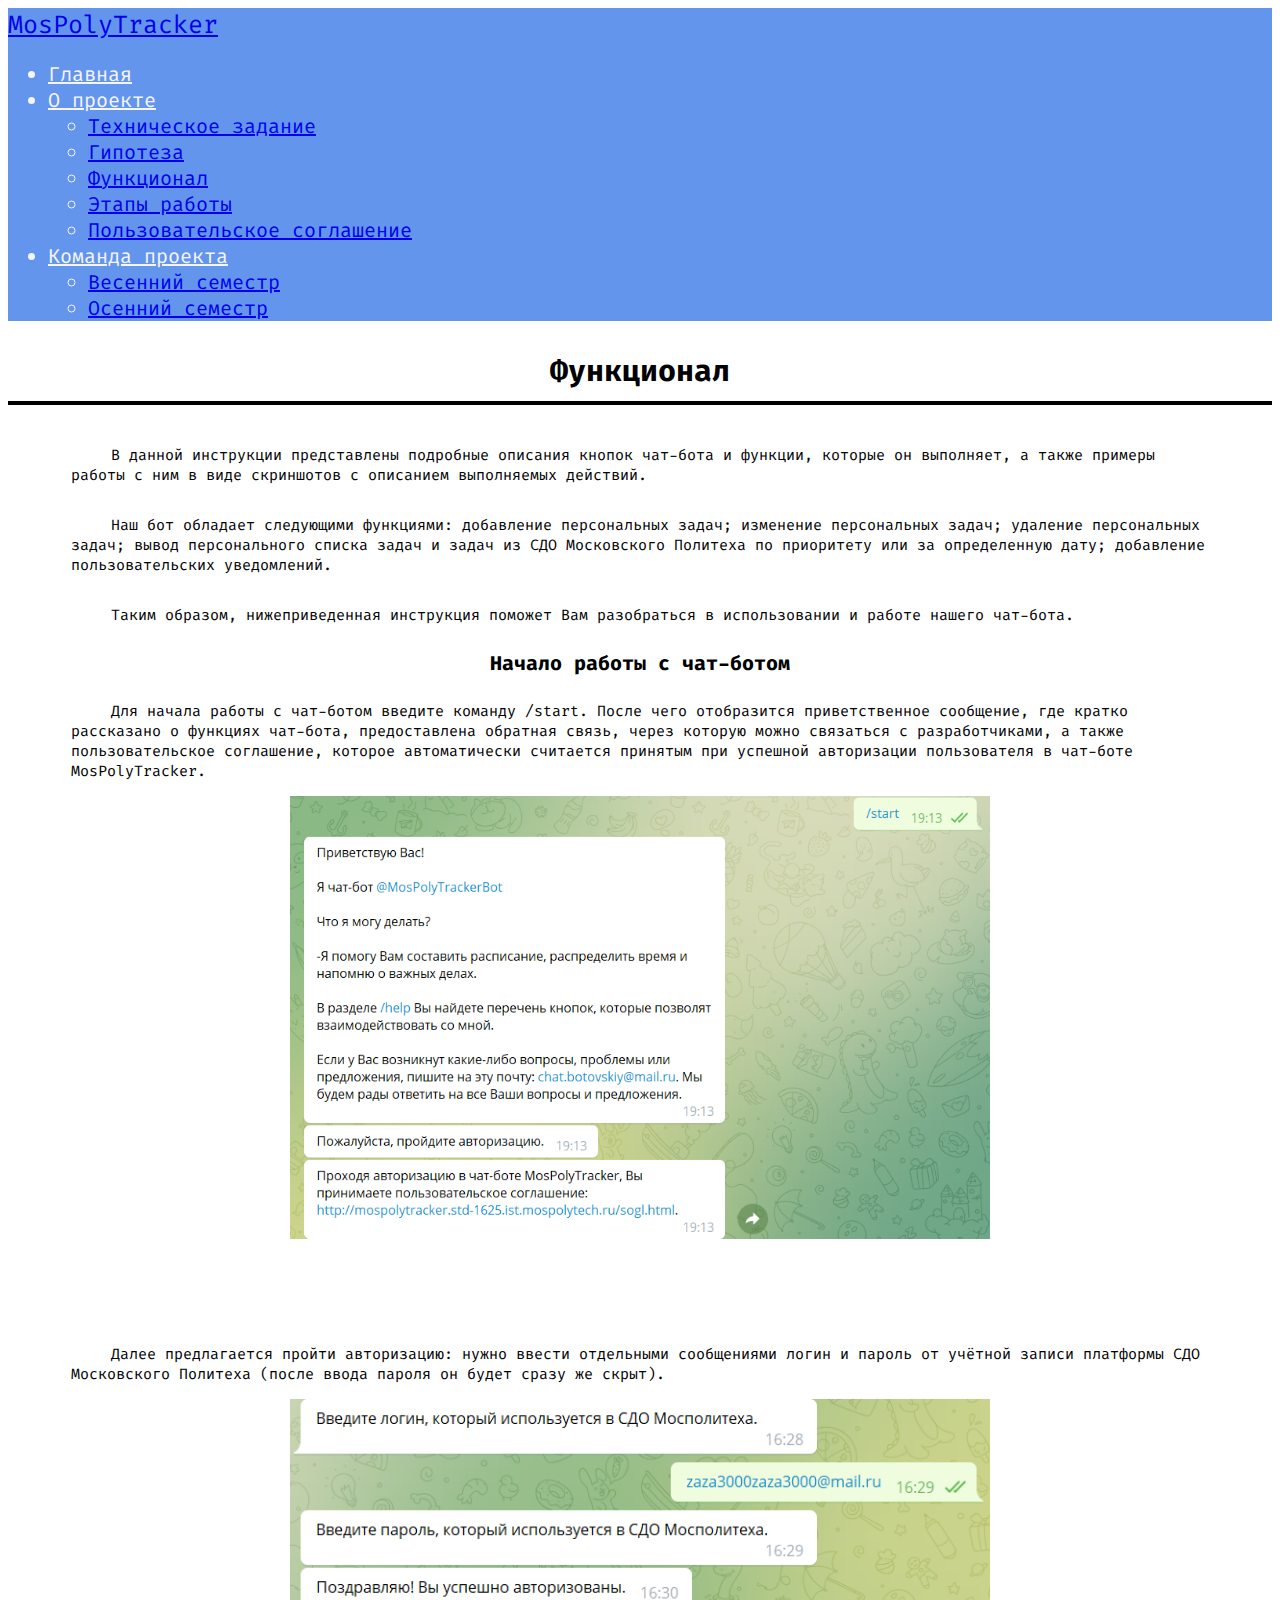
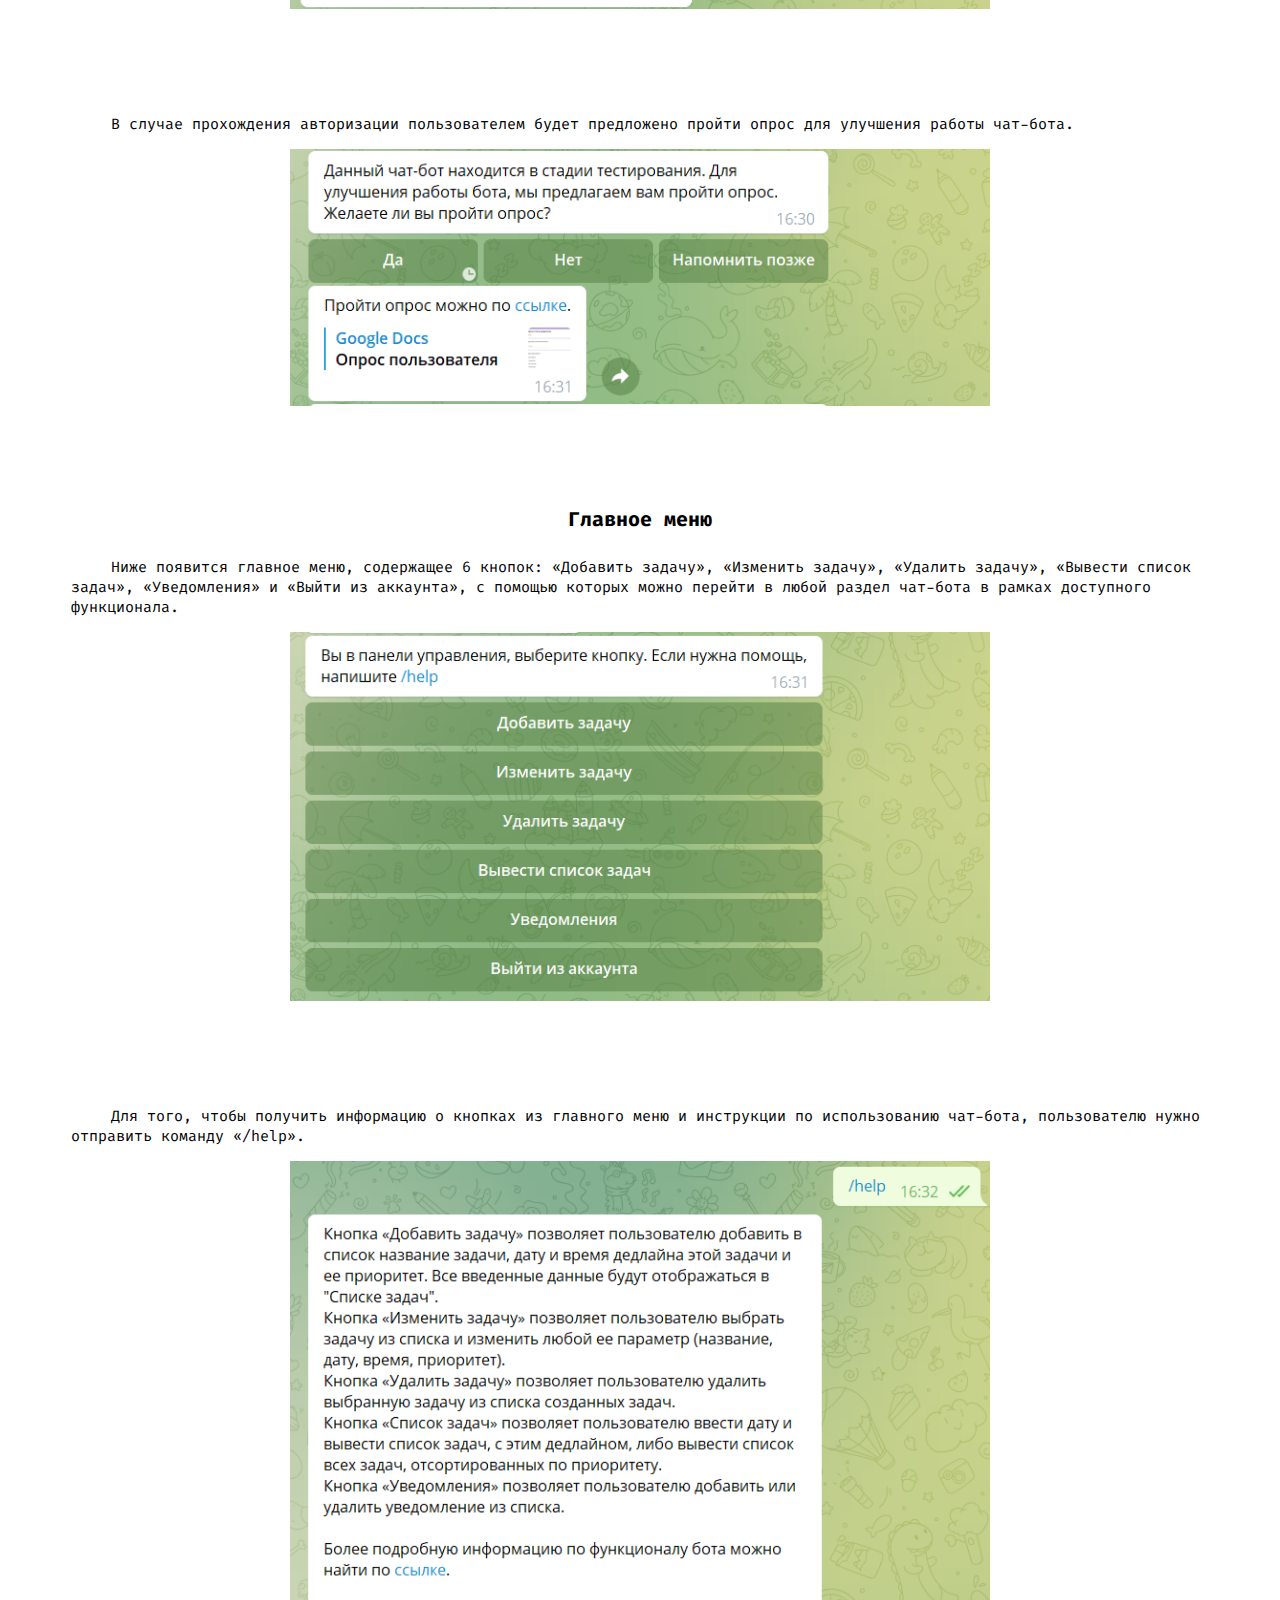
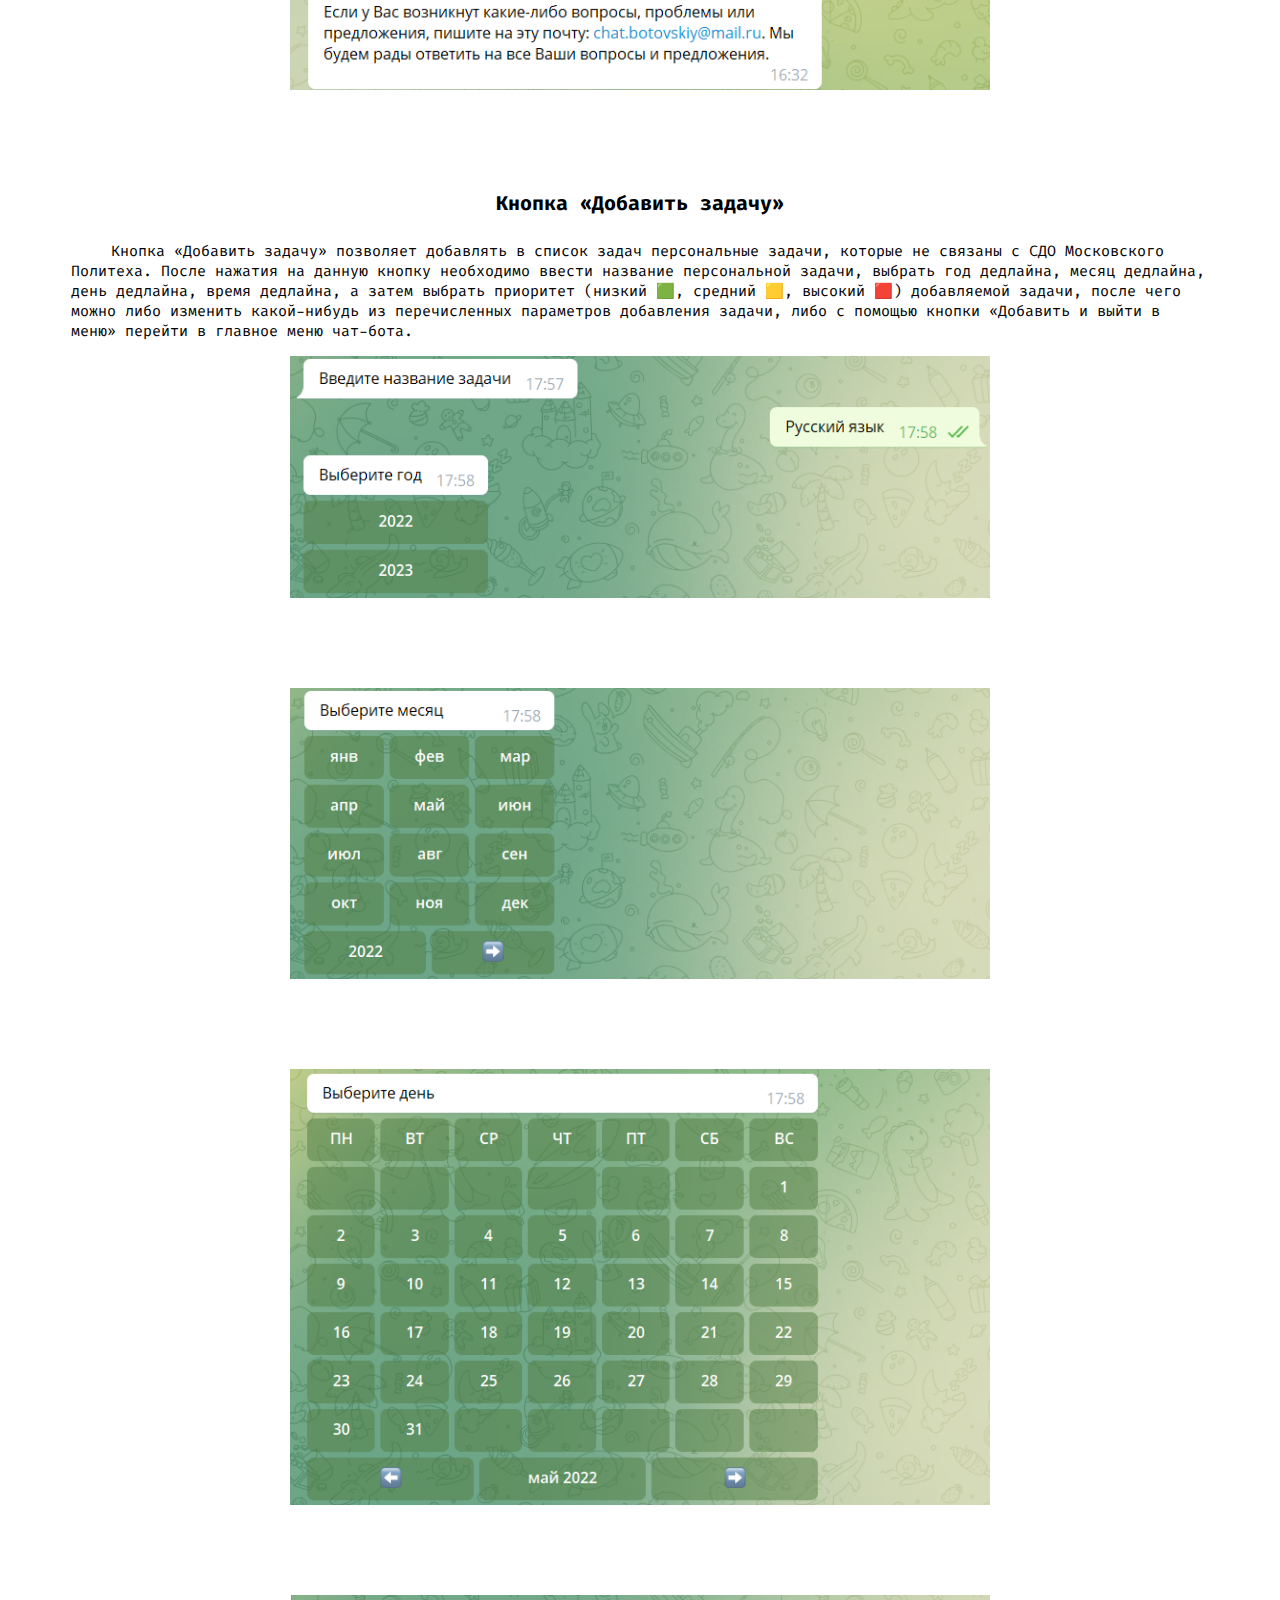
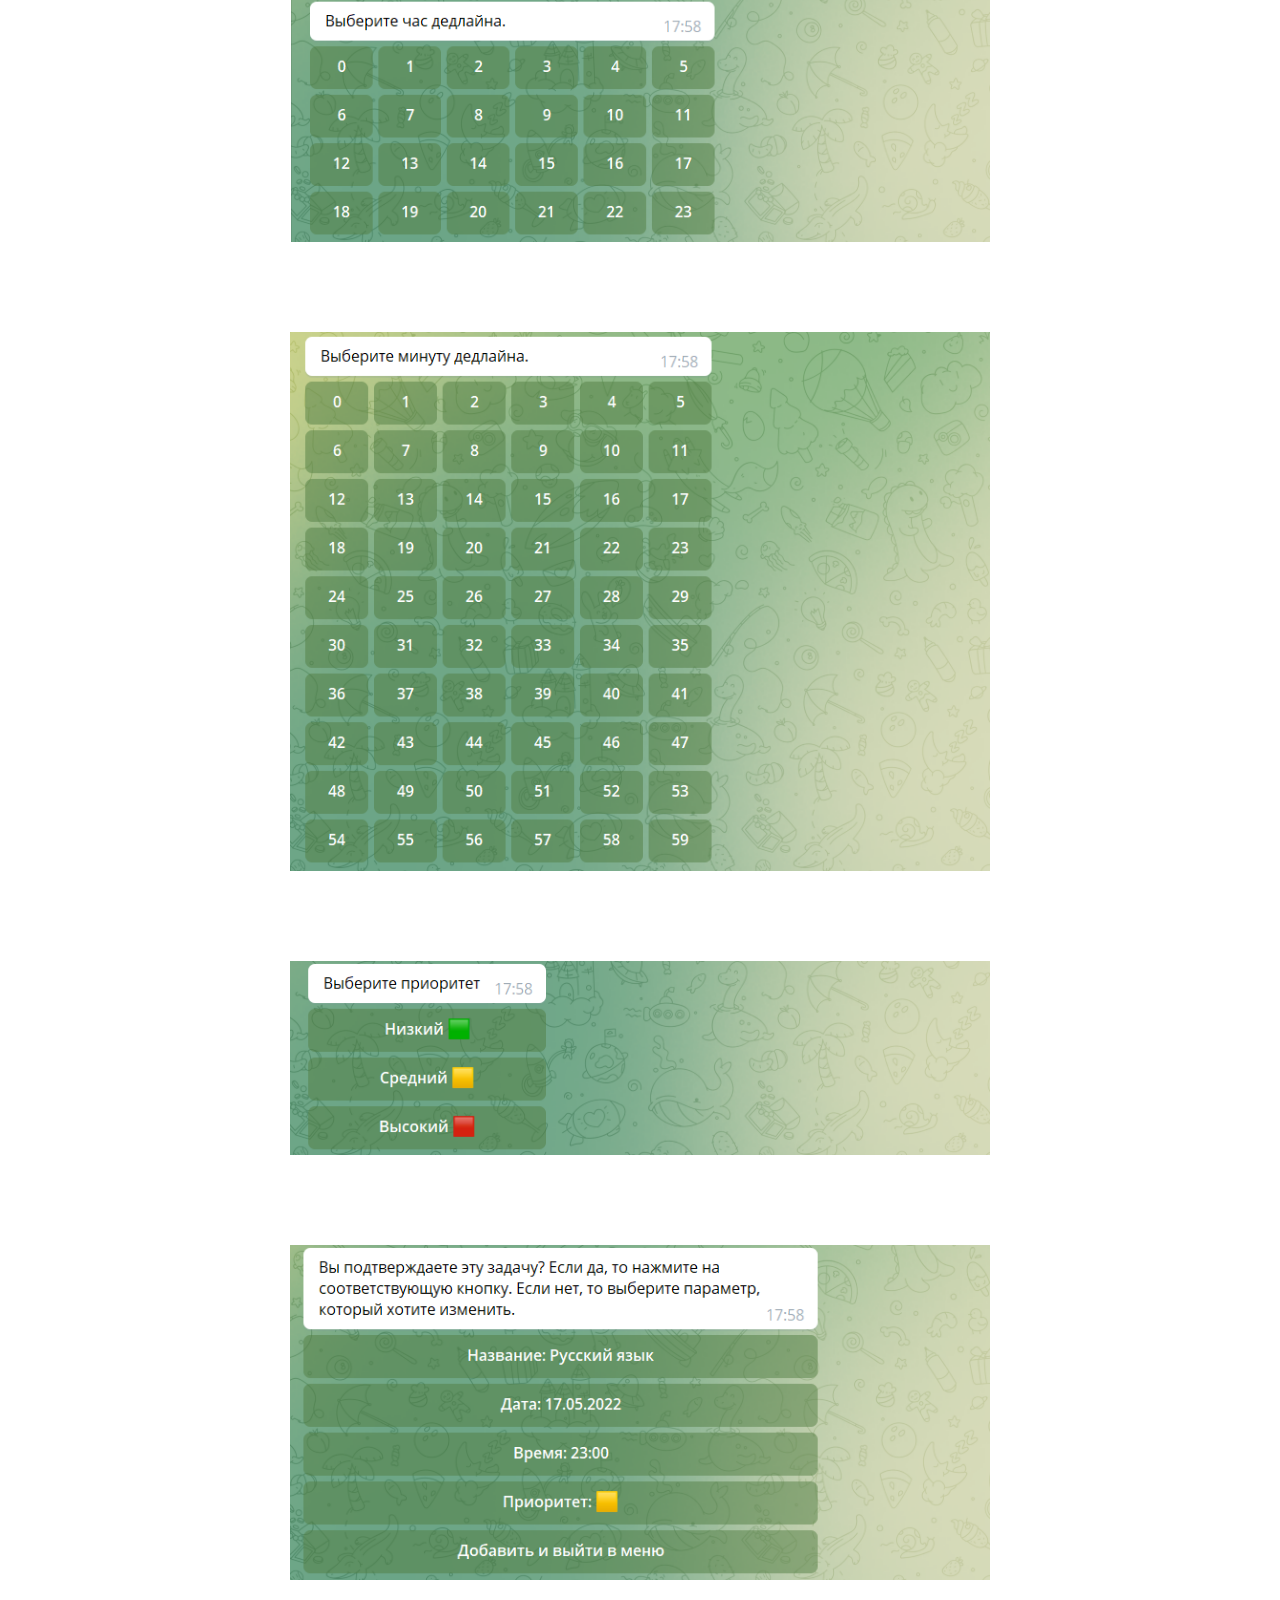
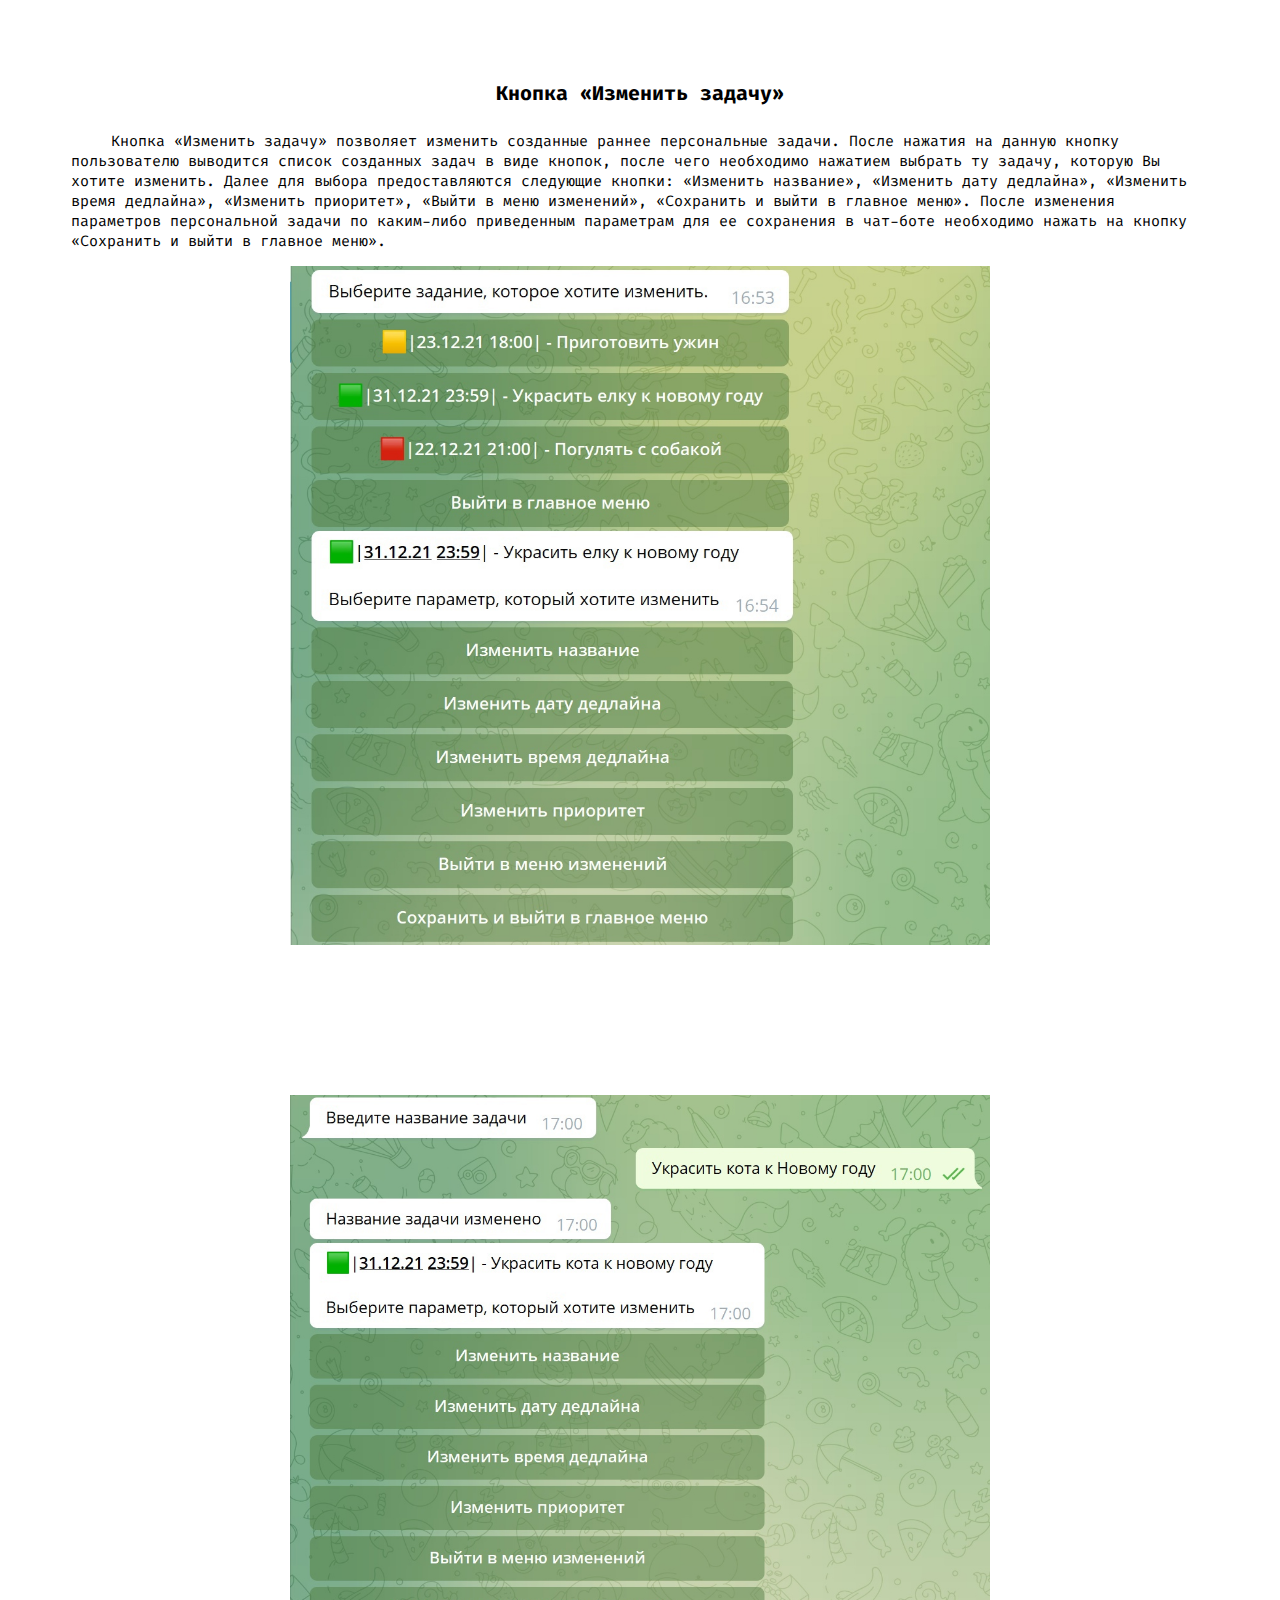
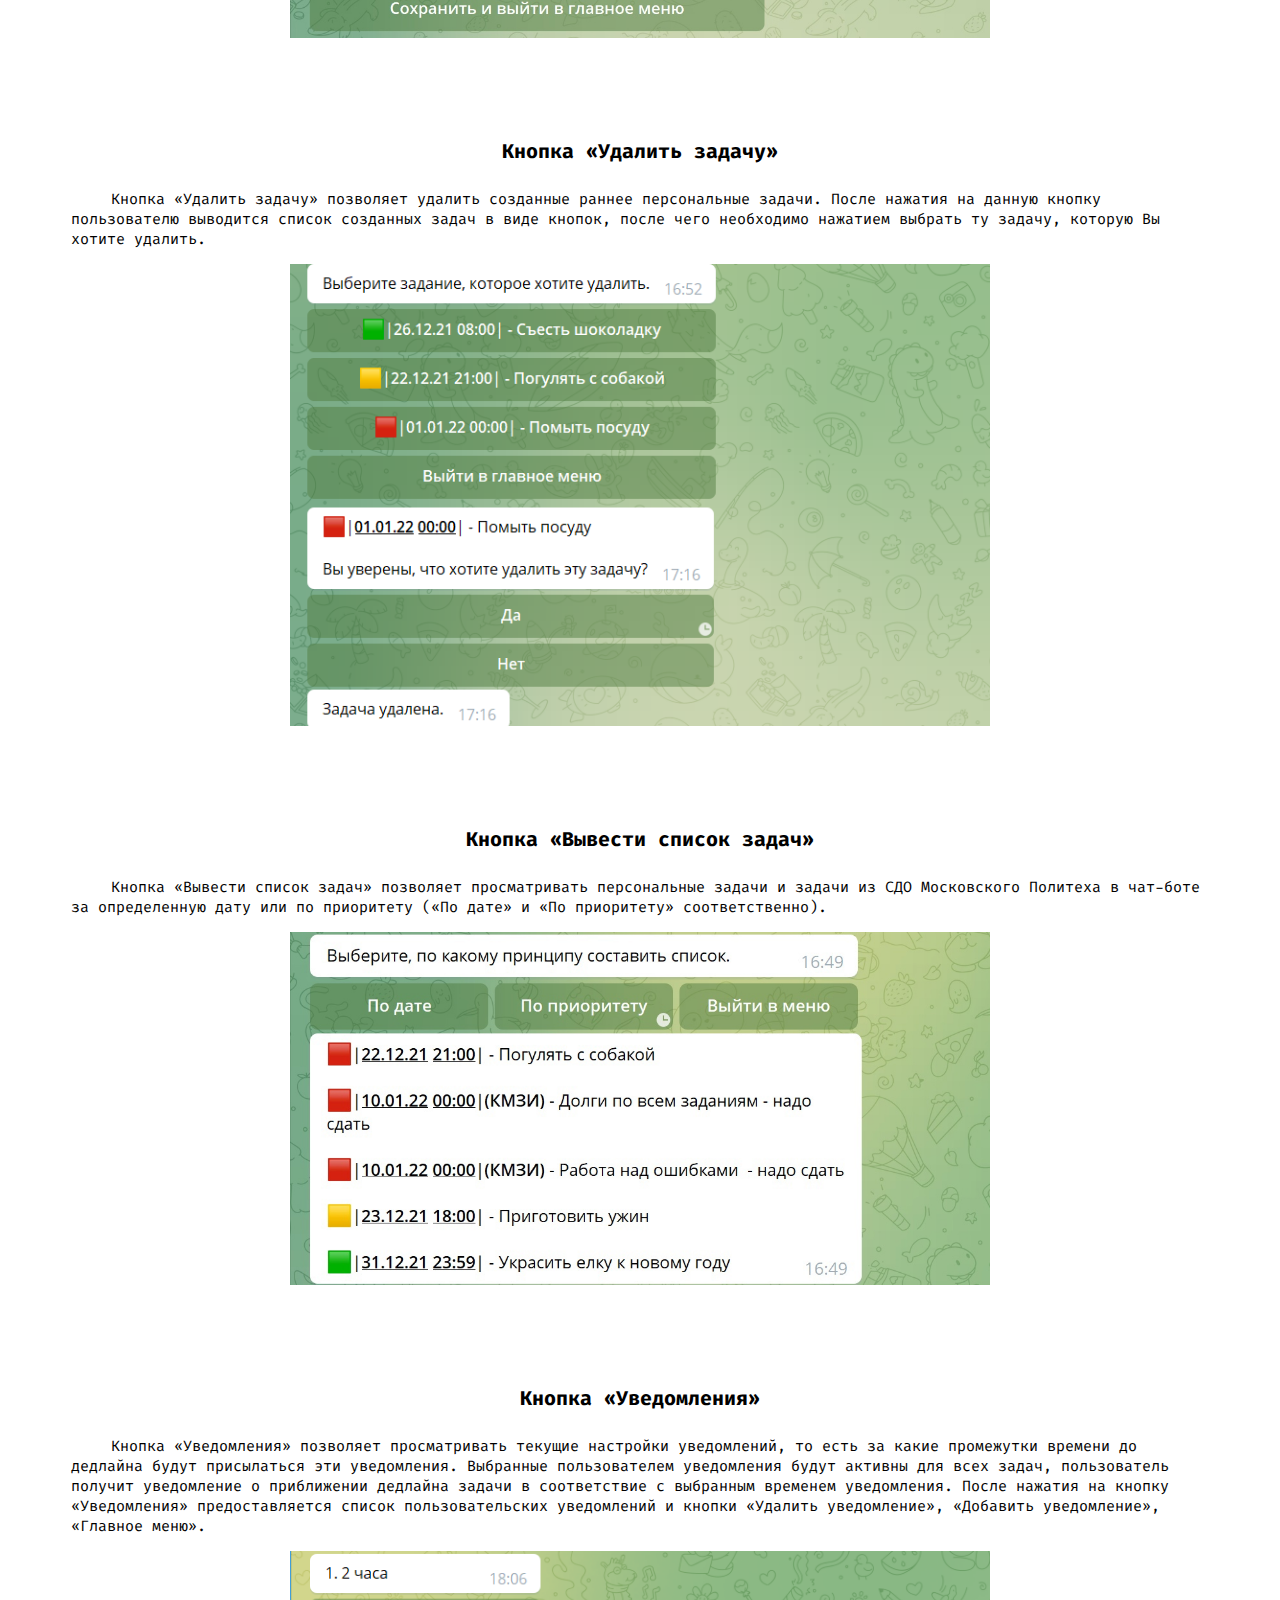
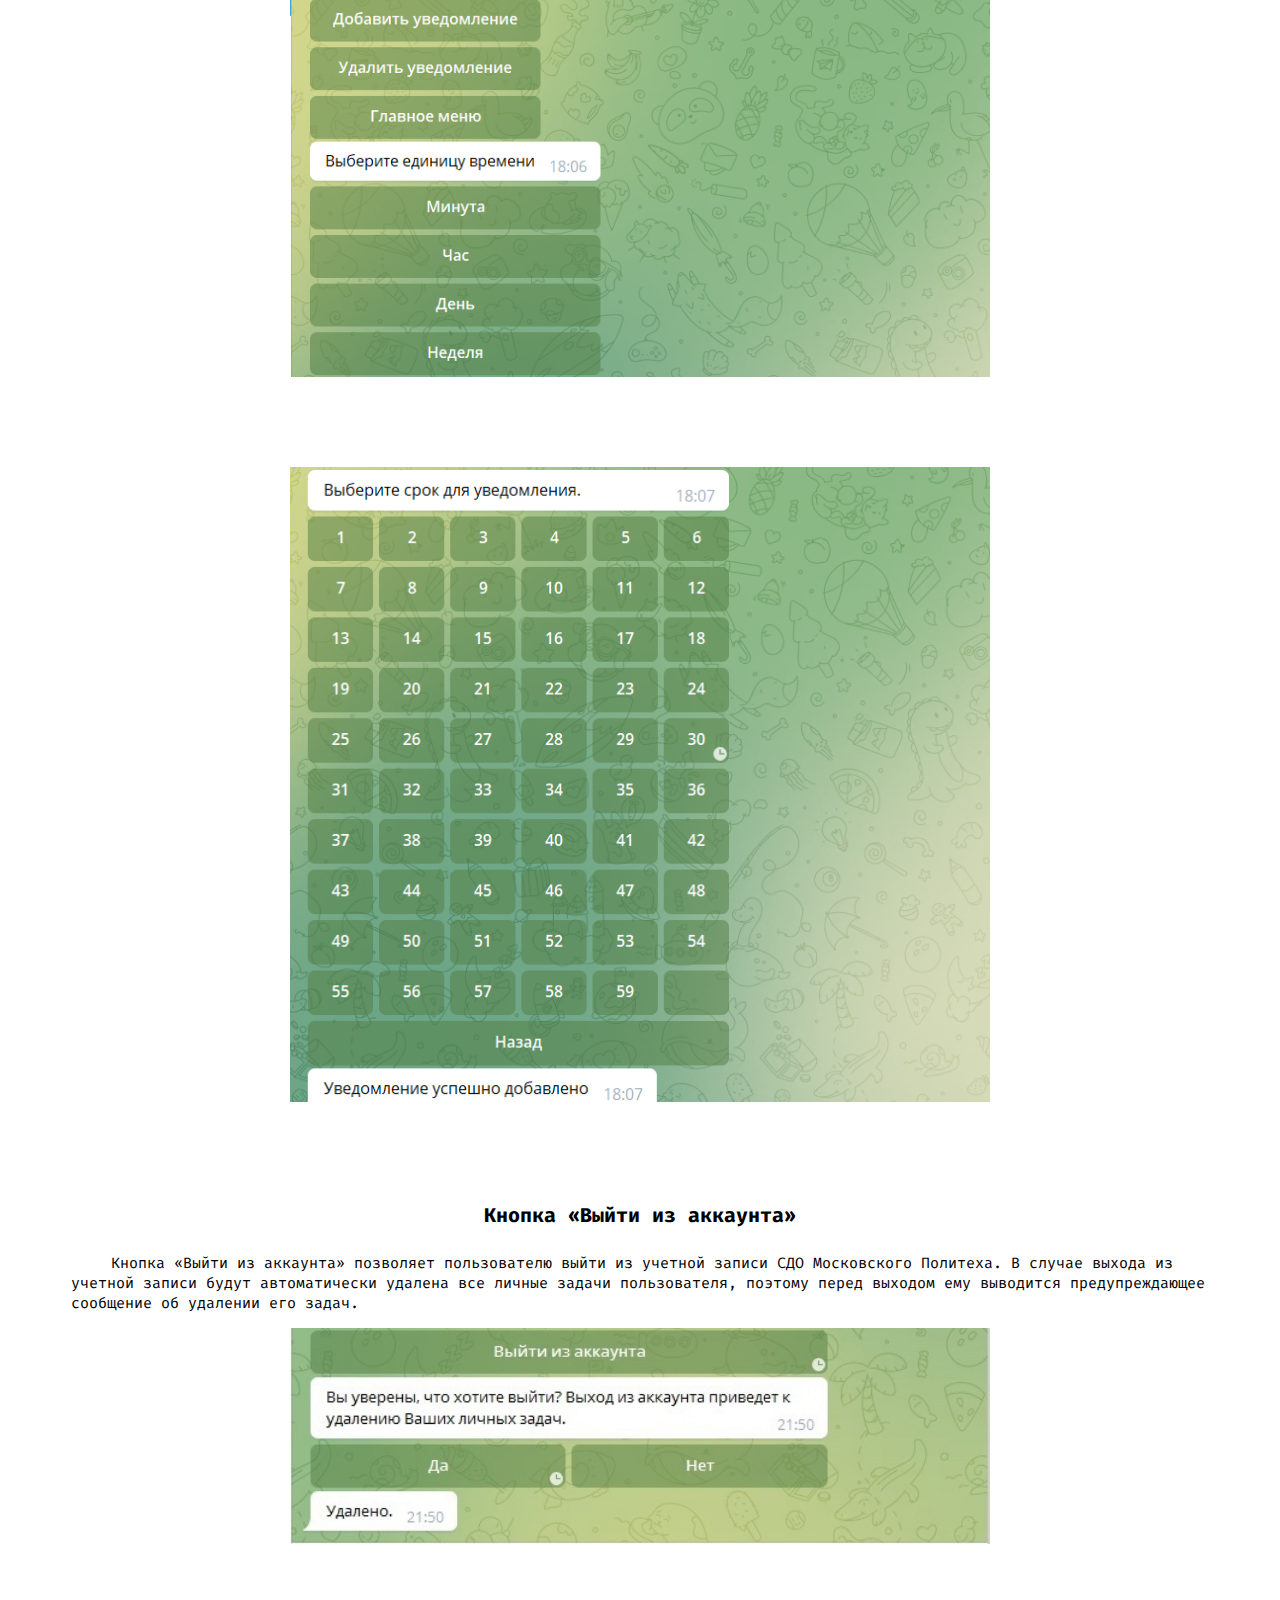
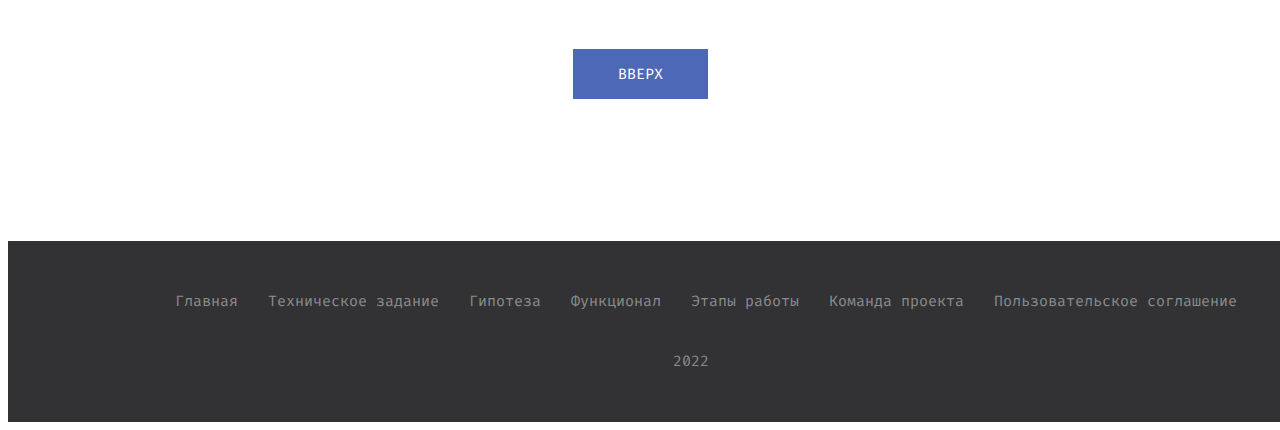
<file: function.html>
<!DOCTYPE html>
<html lang="ru">
<head>
    <meta charset="UTF-8">
    <meta http-equiv="X-UA-Compatible" content="IE=edge">
    <meta name="viewport" content="width=device-width, initial-scale=1.0">
    <link href="https://cdn.jsdelivr.net/npm/bootstrap@5.0.1/dist/css/bootstrap.min.css" rel="stylesheet" integrity="sha384-+0n0xVW2eSR5OomGNYDnhzAbDsOXxcvSN1TPprVMTNDbiYZCxYbOOl7+AMvyTG2x" crossorigin="anonymous">
    <link rel="stylesheet" href="style.css">
    <link rel="icon" href="image/logo.png" type="image/x-icon">
    <title>MosPolyTracker | Функционал</title>
</head>
<body>

    <div class="wrapper">

        <header class="" id="header">
            <nav class="navbar navbar-expand-lg navbar-light bg-light navbar-my">
                <div class="container-fluid">
                  <a class="navbar-brand" href="#">MosPolyTracker</a>
                  <div class="" id="navbarSupportedContent">
                    <ul class="navbar-nav">
                      <li class="nav-item">
                        <a class="nav-link active" aria-current="page" href="index.html">Главная</a>
                      </li>
                      <li class="nav-item dropdown">
                        <a class="nav-link dropdown-toggle" href="#" id="navbarDropdown" role="button" data-bs-toggle="dropdown" aria-expanded="false">
                          О проекте
                        </a>
                        <ul class="dropdown-menu" aria-labelledby="navbarDropdown">
                          <li><a class="dropdown-item" href="tz.html">Техническое задание</a></li>
                          <li><a class="dropdown-item" href="gipoteza.html">Гипотеза</a></li>
                          <li><a class="dropdown-item" href="function.html">Функционал</a></li>
                          <li><a class="dropdown-item" href="steps.html">Этапы работы</a></li>
                          <li><a class="dropdown-item" href="sogl.html">Пользовательское соглашение</a></li>
                        </ul>
                      </li>
                      <li class="nav-item dropdown">
                        <a class="nav-link dropdown-toggle" href="#" id="navbarDropdown" role="button" data-bs-toggle="dropdown" aria-expanded="false">
                          Команда проекта
                        </a>
                        <ul class="dropdown-menu" aria-labelledby="navbarDropdown">
                          <li><a class="dropdown-item" href="team.html">Весенний семестр</a></li>
                          <li><a class="dropdown-item" href="team2.html">Осенний семестр</a></li>
                        </ul>
                      </li>
                    </ul>
                  </div>
                </div>
              </nav>
        </header>

        <main class='main'>

            <h2 class='h2'>Функционал</h2>

            <div class='main__block-gip block-gip'>
              <p class="block-gip__text">В данной инструкции представлены подробные описания кнопок чат-бота и  функции, которые он выполняет, а также примеры работы с ним в виде скриншотов с описанием выполняемых действий.</p>
              <p class="block-gip__text">Наш бот обладает следующими функциями: добавление персональных задач; изменение персональных задач; удаление персональных задач; вывод персонального списка задач и задач из СДО Московского Политеха по приоритету или за определенную дату; добавление пользовательских уведомлений.</p>
              <p class="block-gip__text">Таким образом, нижеприведенная инструкция поможет Вам разобраться в использовании и работе нашего чат-бота.</p>
                <h5 class="block-gip__h5">Начало работы с чат-ботом</h5>
                <!-- Вставлять то, что в инструкции -->
                <p class="block-gip__text">Для начала работы с чат-ботом введите команду /start. После чего отобразится приветственное сообщение, где кратко рассказано о функциях чат-бота, предоставлена обратная связь, через которую можно связаться с разработчиками, а также пользовательское соглашение, которое автоматически считается принятым при успешной авторизации пользователя в чат-боте MosPolyTracker.</p>
                <img class="block-gip__image image-func" src="image/functional/25.png">
                <p class="block-gip__text"></p> 
                <p class="block-gip__text"></p>
                <p class="block-gip__text"></p>
                <p class="block-gip__text">Далее предлагается пройти авторизацию: нужно ввести отдельными сообщениями логин и пароль от учётной записи платформы СДО Московского Политеха (после ввода пароля он будет сразу же скрыт).</p>
                <img class="block-gip__image image-func" src="image/functional/Screenshot_3.png">
                <p class="block-gip__text"></p> 
                <p class="block-gip__text"></p>
                <p class="block-gip__text"></p>
                <p class="block-gip__text">В случае прохождения авторизации пользователем будет предложено пройти опрос для улучшения работы чат-бота.</p>
                <img class="block-gip__image image-func" src="image/functional/Screenshot_2.png">
                <p class="block-gip__text"></p> 
                <p class="block-gip__text"></p>
                <p class="block-gip__text"></p>
                <h5 class="block-gip__h5">Главное меню</h5>
                <p class="block-gip__text">Ниже появится главное меню, содержащее 6 кнопок: «Добавить задачу», «Изменить задачу», «Удалить задачу», «Вывести список задач», «Уведомления» и «Выйти из аккаунта», с помощью которых можно перейти в любой раздел чат-бота в рамках доступного функционала.</p>
                <img class="block-gip__image image-func" src="image/functional/Screenshot_4.png">
                <p class="block-gip__text"></p> 
                <p class="block-gip__text"></p>
                <p class="block-gip__text"></p>
                <p class="block-gip__text">Для того, чтобы получить информацию о кнопках из главного меню и инструкции по использованию чат-бота, пользователю нужно отправить команду «/help».</p>
                <img class="block-gip__image image-func" src="image/functional/Screenshot_5.png">
                <p class="block-gip__text"></p> 
                <p class="block-gip__text"></p>
                <p class="block-gip__text"></p>
                <h5 class="block-gip__h5">Кнопка «Добавить задачу»</h5>
                <p class="block-gip__text">Кнопка «Добавить задачу» позволяет добавлять в список задач персональные задачи, которые не связаны с СДО Московского Политеха. После нажатия на данную кнопку необходимо ввести название персональной задачи, выбрать год дедлайна, месяц дедлайна, день дедлайна, время дедлайна, а затем выбрать приоритет (низкий 🟩, средний 🟨, высокий 🟥) добавляемой задачи, после чего можно либо изменить какой-нибудь из перечисленных параметров добавления задачи, либо с помощью кнопки «Добавить и выйти в меню» перейти в главное меню чат-бота.</p>
                <img class="block-gip__image image-func" src="image/functional/111.png">
                <p class="block-gip__text"></p> 
                <p class="block-gip__text"></p>
                <p class="block-gip__text"></p>
                <img class="block-gip__image image-func" src="image/functional/222.png">
                <p class="block-gip__text"></p> 
                <p class="block-gip__text"></p>
                <p class="block-gip__text"></p>
                <img class="block-gip__image image-func" src="image/functional/333.png">
                <p class="block-gip__text"></p> 
                <p class="block-gip__text"></p>
                <p class="block-gip__text"></p>
                <img class="block-gip__image image-func" src="image/functional/444.png">
                <p class="block-gip__text"></p> 
                <p class="block-gip__text"></p>
                <p class="block-gip__text"></p>
                <img class="block-gip__image image-func" src="image/functional/555.png">
                <p class="block-gip__text"></p> 
                <p class="block-gip__text"></p>
                <p class="block-gip__text"></p>
                <img class="block-gip__image image-func" src="image/functional/666.png">
                <p class="block-gip__text"></p> 
                <p class="block-gip__text"></p>
                <p class="block-gip__text"></p>
                <img class="block-gip__image image-func" src="image/functional/777.png">
                <p class="block-gip__text"></p> 
                <p class="block-gip__text"></p>
                <p class="block-gip__text"></p>
                <h5 class="block-gip__h5">Кнопка «Изменить задачу»</h5>
                <p class="block-gip__text">Кнопка «Изменить задачу» позволяет изменить созданные раннее персональные  задачи. После нажатия на данную кнопку пользователю выводится список созданных задач в виде кнопок, после чего необходимо нажатием выбрать ту задачу, которую Вы хотите изменить. Далее для выбора предоставляются следующие кнопки: «Изменить название», «Изменить дату дедлайна», «Изменить время дедлайна», «Изменить приоритет», «Выйти в меню изменений», «Сохранить и выйти в главное меню». После изменения параметров персональной задачи по каким-либо приведенным параметрам для ее сохранения в чат-боте необходимо нажать на кнопку «Сохранить и выйти в главное меню».</p>
                <img class="block-gip__image image-func" src="image/functional/20.jpg">
                <p class="block-gip__text"></p> 
                <p class="block-gip__text"></p>
                <p class="block-gip__text"></p>
                <p class="block-gip__text"></p>
                <p class="block-gip__text"></p>
                <img class="block-gip__image image-func" src="image/functional/21.jpg">
                <p class="block-gip__text"></p> 
                <p class="block-gip__text"></p>
                <p class="block-gip__text"></p>

                <h5 class="block-gip__h5">Кнопка «Удалить задачу»</h5>
                <p class="block-gip__text">Кнопка «Удалить задачу» позволяет удалить созданные раннее персональные  задачи. После нажатия на данную кнопку пользователю выводится список созданных задач в виде кнопок, после чего необходимо нажатием выбрать ту задачу, которую Вы хотите удалить.</p>
                <img class="block-gip__image image-func" src="image/functional/23.png">
                <p class="block-gip__text"></p> 
                <p class="block-gip__text"></p>
                <p class="block-gip__text"></p>

                <h5 class="block-gip__h5">Кнопка «Вывести список задач»</h5>
                <p class="block-gip__text">Кнопка «Вывести список задач» позволяет просматривать персональные задачи и задачи из СДО Московского Политеха в чат-боте за определенную дату или по приоритету («По дате» и «По приоритету» соответственно).</p>
                <img class="block-gip__image image-func" src="image/functional/17.jpg">
                <p class="block-gip__text"></p> 
                <p class="block-gip__text"></p>
                <p class="block-gip__text"></p>
                <h5 class="block-gip__h5">Кнопка «Уведомления»</h5>
                <p class="block-gip__text">Кнопка «Уведомления» позволяет просматривать текущие настройки уведомлений, то есть за какие промежутки времени до дедлайна будут присылаться эти уведомления. Выбранные пользователем уведомления будут активны для всех задач, пользователь получит уведомление о приближении дедлайна задачи в соответствие с выбранным временем уведомления.  После нажатия на кнопку «Уведомления» предоставляется список пользовательских уведомлений и кнопки «Удалить уведомление», «Добавить уведомление», «Главное меню».</p>
                <img class="block-gip__image image-func" src="image/functional/888.png">
                <p class="block-gip__text"></p> 
                <p class="block-gip__text"></p>
                <p class="block-gip__text"></p>
                <img class="block-gip__image image-func" src="image/functional/999.png">
                <p class="block-gip__text"></p> 
                <p class="block-gip__text"></p>
                <p class="block-gip__text"></p>
                <h5 class="block-gip__h5">Кнопка «Выйти из аккаунта»</h5>
                <p class="block-gip__text">Кнопка «Выйти из аккаунта» позволяет пользователю выйти из учетной записи СДО Московского Политеха. В случае выхода из учетной записи будут автоматически удалена все личные задачи пользователя, поэтому перед выходом ему выводится предупреждающее сообщение об удалении его задач.</p>
                <img class="block-gip__image image-func" src="image/functional/10.jpg">
                <p class="block-gip__text"></p> 
                <p class="block-gip__text"></p>
                <p class="block-gip__text"></p>
            </div>

            <div class="main_link-end">
            
                <a class="main_link-end_up" href="#header">ВВЕРХ</a>
    
              </div>

        </main>

        <footer class="footer">

          <div class="footer__block">

              <a class="footer__link" href="index.html">Главная</a>

              <a class="footer__link" href="tz.html">Техническое задание</a>

              <a class="footer__link" href="gipoteza.html">Гипотеза</a>

              <a class="footer__link" href="function.html">Функционал</a>

              <a class="footer__link" href="steps.html">Этапы работы</a>

              <a class="footer__link" href="team.html">Команда проекта</a>

              <a class="footer__link" href="sogl.html">Пользовательское соглашение</a>


          </div>

          <p class="footer__p">2022</p>

      </footer>

    </div>

    
    
</body>
<script src="https://cdn.jsdelivr.net/npm/bootstrap@5.0.1/dist/js/bootstrap.bundle.min.js" integrity="sha384-gtEjrD/SeCtmISkJkNUaaKMoLD0//ElJ19smozuHV6z3Iehds+3Ulb9Bn9Plx0x4" crossorigin="anonymous"></script>
</html>
</file>
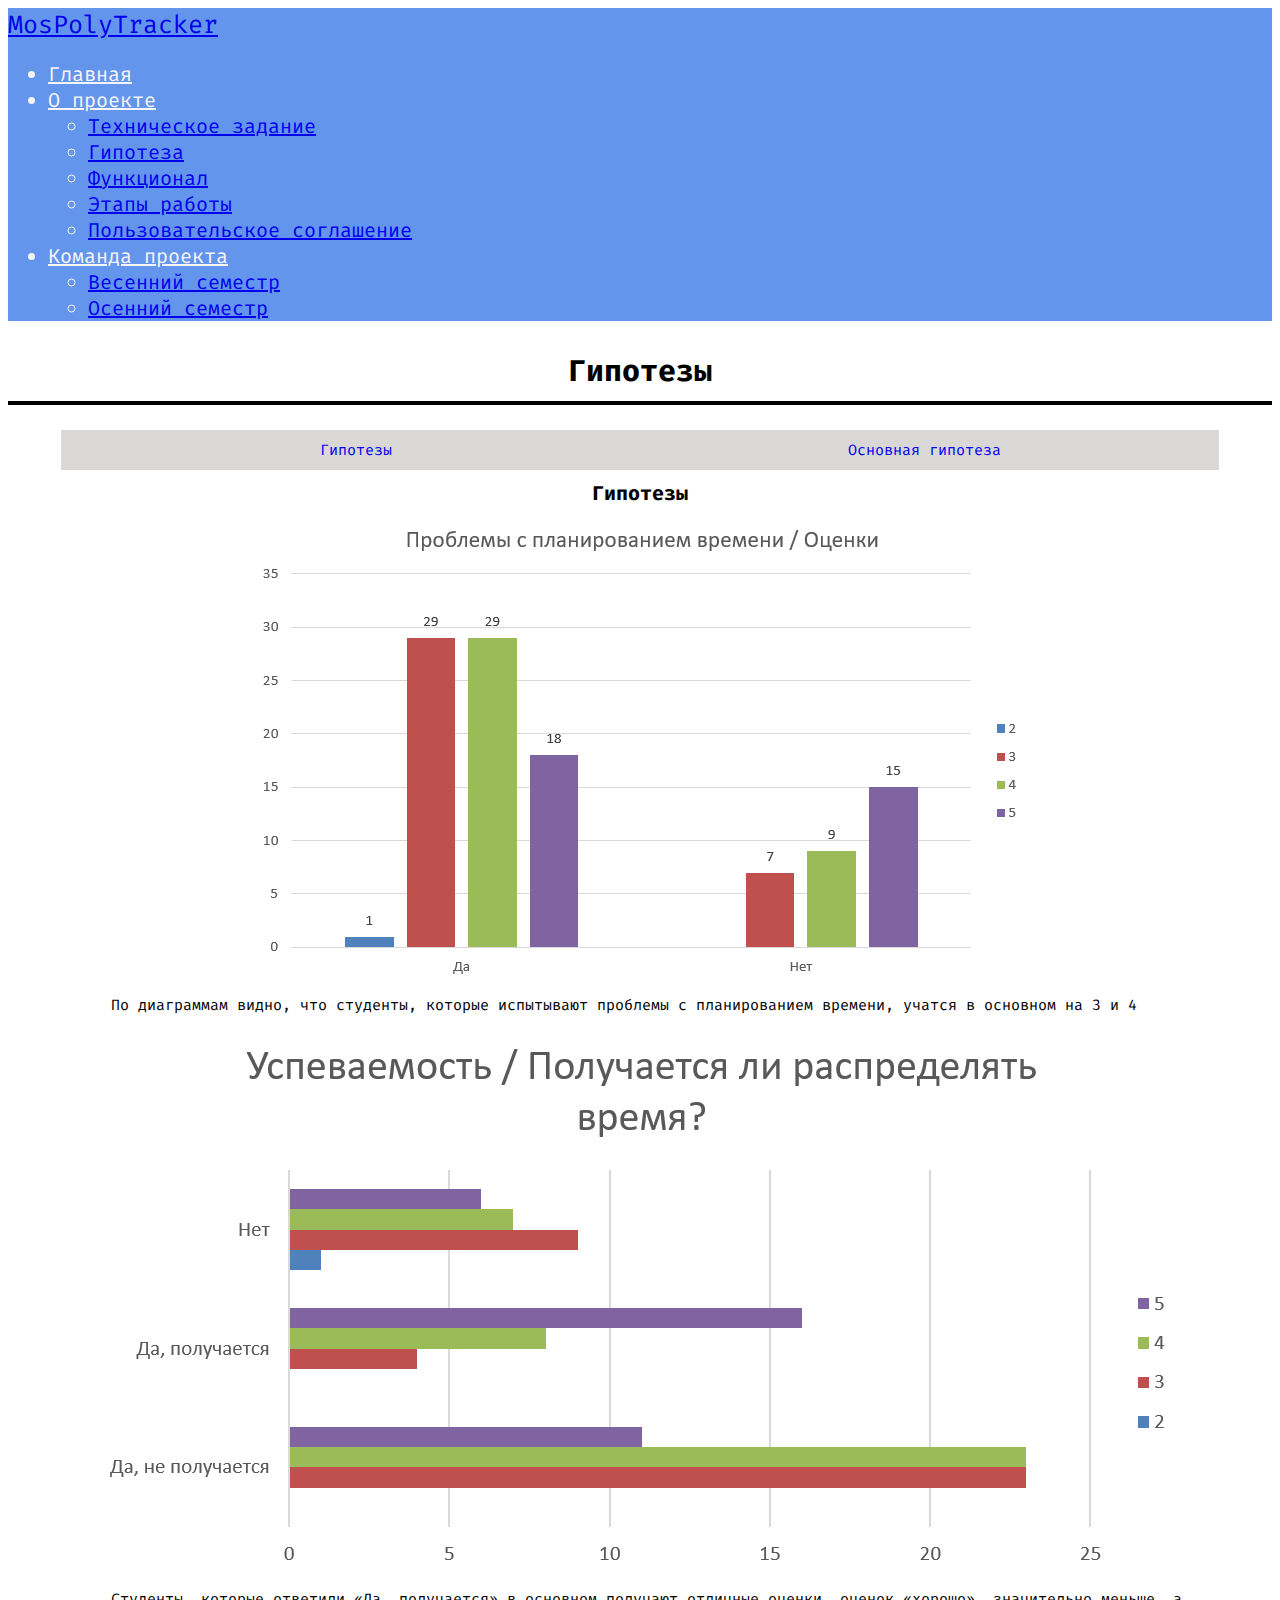
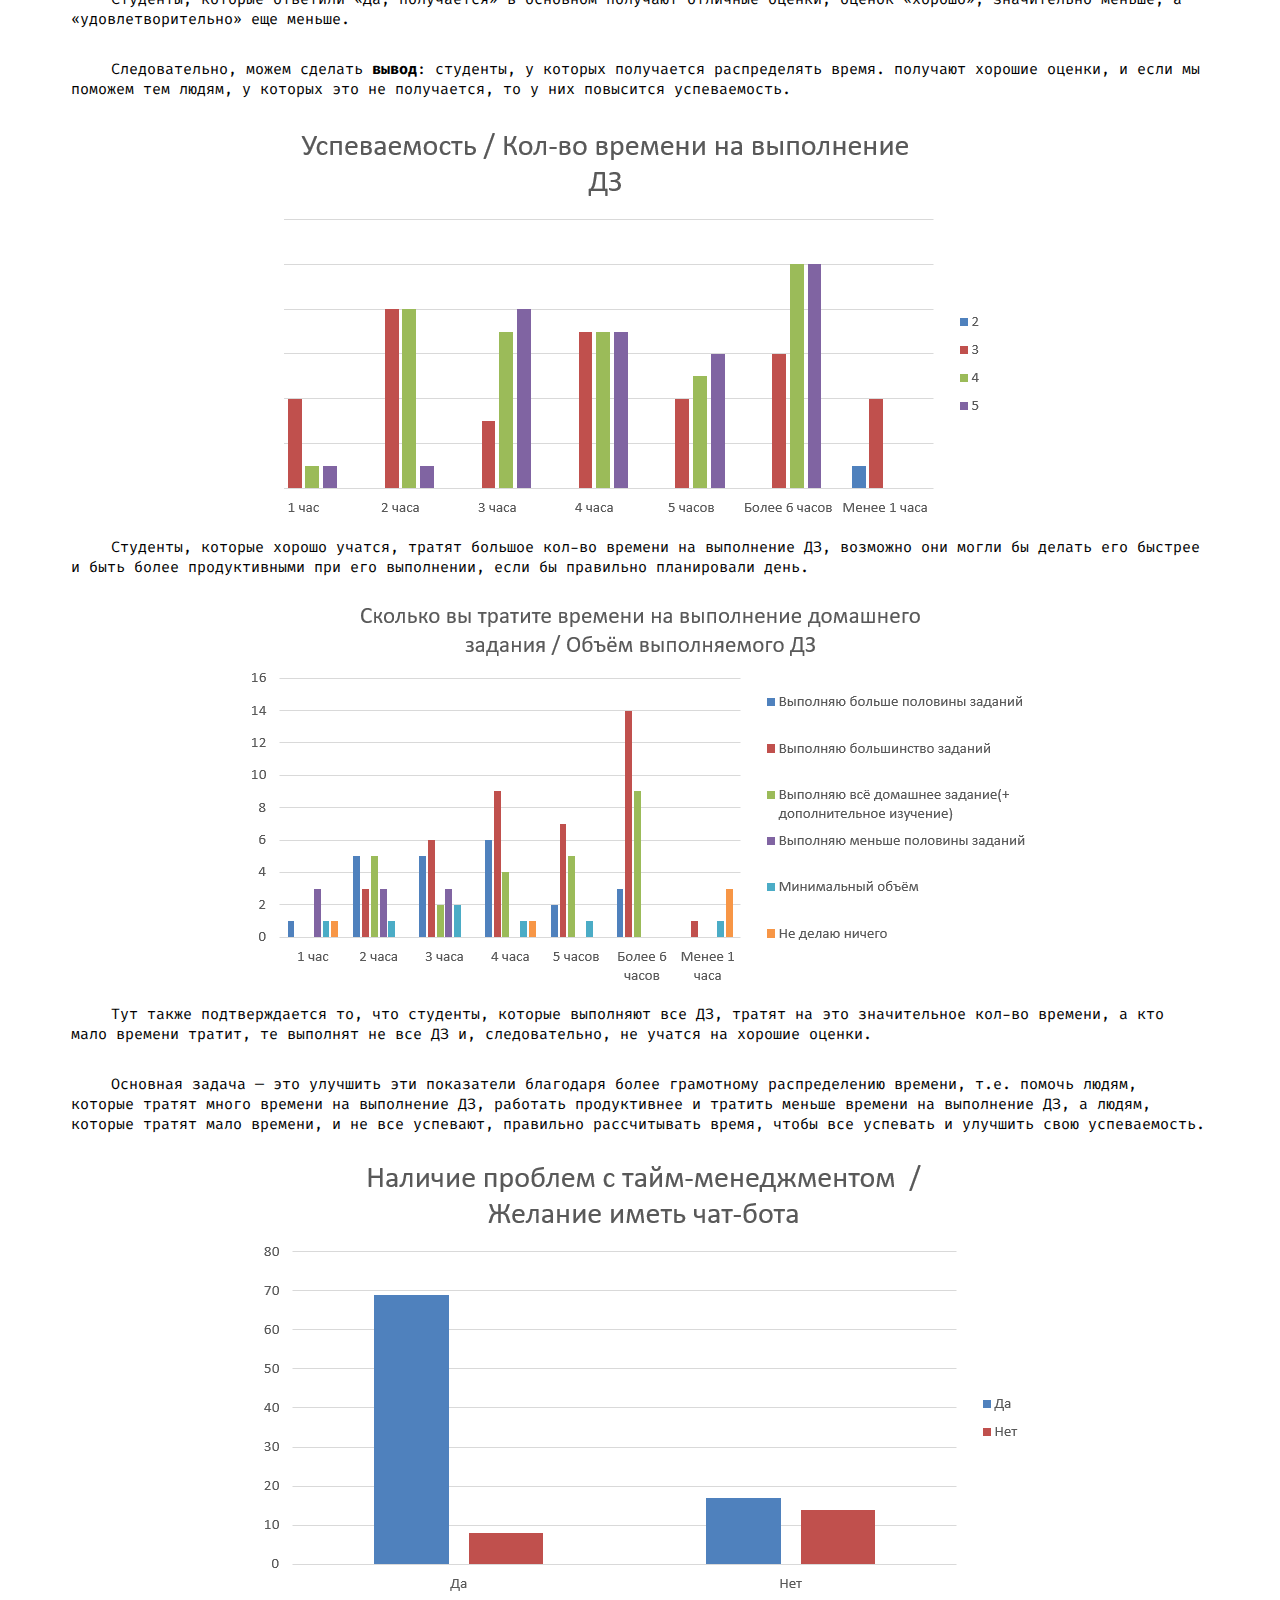
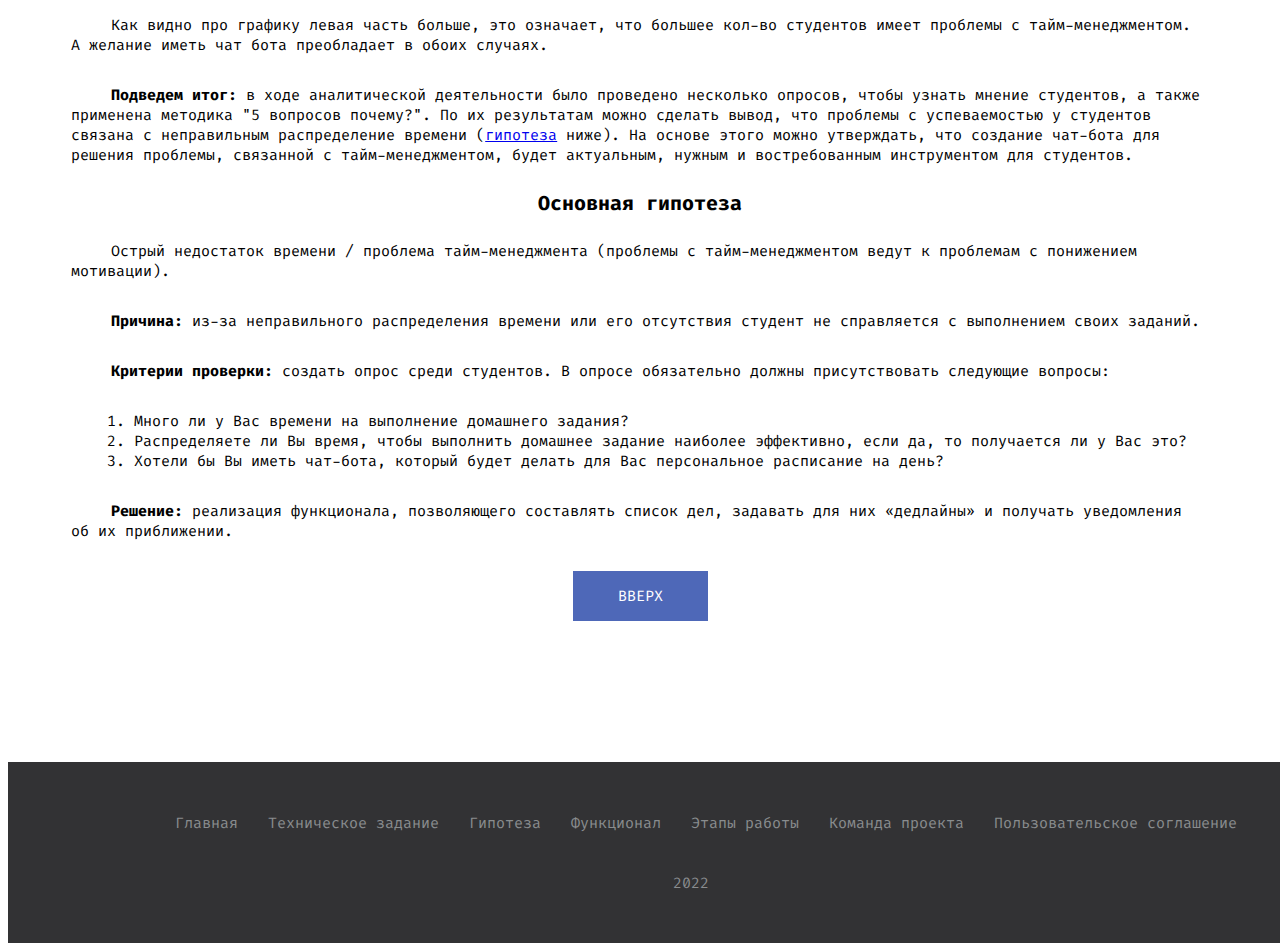
<file: gipoteza.html>
<!DOCTYPE html>
<html lang="ru">
<head>
    <meta charset="UTF-8">
    <meta http-equiv="X-UA-Compatible" content="IE=edge">
    <meta name="viewport" content="width=device-width, initial-scale=1.0">
    <link href="https://cdn.jsdelivr.net/npm/bootstrap@5.0.1/dist/css/bootstrap.min.css" rel="stylesheet" integrity="sha384-+0n0xVW2eSR5OomGNYDnhzAbDsOXxcvSN1TPprVMTNDbiYZCxYbOOl7+AMvyTG2x" crossorigin="anonymous">
    <link rel="stylesheet" href="style.css">
    <link rel="icon" href="image/logo.png" type="image/x-icon">
    <title>MosPolyTracker | Основная гипотеза</title>
</head>
<body>

    <div class="wrapper">

        <header class="" id="header">
            <nav class="navbar navbar-expand-lg navbar-light bg-light navbar-my">
                <div class="container-fluid">
                  <a class="navbar-brand" href="#">MosPolyTracker</a>
                  <div class="" id="navbarSupportedContent">
                    <ul class="navbar-nav">
                      <li class="nav-item">
                        <a class="nav-link active" aria-current="page" href="index.html">Главная</a>
                      </li>
                      <li class="nav-item dropdown">
                        <a class="nav-link dropdown-toggle" href="#" id="navbarDropdown" role="button" data-bs-toggle="dropdown" aria-expanded="false">
                          О проекте
                        </a>
                        <ul class="dropdown-menu" aria-labelledby="navbarDropdown">
                          <li><a class="dropdown-item" href="tz.html">Техническое задание</a></li>
                          <li><a class="dropdown-item" href="gipoteza.html">Гипотеза</a></li>
                          <li><a class="dropdown-item" href="function.html">Функционал</a></li>
                          <li><a class="dropdown-item" href="steps.html">Этапы работы</a></li>
                          <li><a class="dropdown-item" href="sogl.html">Пользовательское соглашение</a></li>
                        </ul>
                      </li>
                      <li class="nav-item dropdown">
                        <a class="nav-link dropdown-toggle" href="#" id="navbarDropdown" role="button" data-bs-toggle="dropdown" aria-expanded="false">
                          Команда проекта
                        </a>
                        <ul class="dropdown-menu" aria-labelledby="navbarDropdown">
                          <li><a class="dropdown-item" href="team.html">Весенний семестр</a></li>
                          <li><a class="dropdown-item" href="team2.html">Осенний семестр</a></li>
                        </ul>
                      </li>
                    </ul>
                  </div>
                </div>
              </nav>
        </header>

        <main class='main'>

            <h2 class='h2'>Гипотезы</h2>

            <div class='main__block-gip block-gip'>

                <div class='block-gip__block'>

                    <a class='block-gip__block__link' href="#gipotesi">Гипотезы</a>

                    <a class='block-gip__block__link' href="#gipotesa">Основная гипотеза</a>

                </div>

                <h5 class="block-gip__h5" id="gipotesi">Гипотезы</h5>

                <img class="block-gip__image" src="image/diagramma/diag1.png">

                <p class="block-gip__text">По диаграммам видно, что студенты, которые испытывают проблемы с планированием времени, учатся в основном на 3 и 4</p>

                <img class="block-gip__image" src="image/diagramma/diag2.png">

                <p class="block-gip__text">Студенты, которые ответили «Да, получается» в основном получают отличные оценки, оценок «хорошо», значительно меньше, а «удовлетворительно» еще меньше.</p>

                <p class="block-gip__text">Следовательно, можем сделать <b>вывод</b>: студенты, у которых получается распределять время. получают хорошие оценки, и если мы поможем тем людям, у которых это не получается, то у них повысится успеваемость.</p>

                <img class="block-gip__image" src="image/diagramma/diag3.png">

                <p class="block-gip__text">Студенты, которые хорошо учатся, тратят большое кол-во времени на выполнение ДЗ, возможно они могли бы делать его быстрее и быть более продуктивными при его выполнении, если бы правильно планировали день.</p>

                <img class="block-gip__image" src="image/diagramma/diag4.png">

                <p class="block-gip__text">Тут также подтверждается то, что студенты, которые выполняют все ДЗ, тратят на это значительное кол-во времени, а кто мало времени тратит, те выполнят не все ДЗ и, следовательно, не учатся на хорошие оценки. </p>

                <p class="block-gip__text">Основная задача — это улучшить эти показатели благодаря более грамотному распределению времени, т.е. помочь людям, которые тратят много времени на выполнение ДЗ, работать продуктивнее и тратить меньше времени на выполнение ДЗ, а людям, которые тратят мало времени, и не все успевают, правильно рассчитывать время, чтобы все успевать и улучшить свою успеваемость. </p>

                <img class="block-gip__image" src="image/diagramma/diag5.png">

                <p class="block-gip__text">Как видно про графику левая часть больше, это означает, что большее кол-во студентов имеет проблемы с тайм-менеджментом. А желание иметь чат бота преобладает в обоих случаях.</p>

                <p class="block-gip__text"><b>Подведем итог:</b> в ходе аналитической деятельности было проведено несколько опросов, чтобы узнать мнение студентов, а также применена методика "5 вопросов почему?". По их результатам можно сделать вывод, что проблемы с успеваемостью у студентов связана с неправильным распределение времени (<a href="#gipoteza">гипотеза</a> ниже). На основе этого можно утверждать, что создание чат-бота для решения проблемы, связанной с тайм-менеджментом, будет актуальным, нужным и востребованным инструментом для студентов.</p>

                <h5 class="block-gip__h5" id="gipotesa">Основная гипотеза</h5>

                <p class="block-gip__text">Острый недостаток времени / проблема тайм-менеджмента (проблемы с тайм-менеджментом ведут к проблемам с понижением мотивации). </p>

                <p class="block-gip__text"><b>Причина:</b> из-за неправильного распределения времени или его отсутствия студент не справляется с выполнением своих заданий.</p>

                <p class="block-gip__text"><b>Критерии проверки:</b> создать опрос среди студентов. В опросе обязательно должны присутствовать следующие вопросы:</p>

                <ol>

                    <li>Много ли у Вас времени на выполнение домашнего задания?</li>

                    <li>Распределяете ли Вы время, чтобы выполнить домашнее задание наиболее эффективно, если да, то получается ли у Вас это?</li>

                    <li>Хотели бы Вы иметь чат-бота, который будет делать для Вас персональное расписание на день?</li>

                </ol>

                <p class="block-gip__text"><b>Решение:</b> реализация функционала, позволяющего составлять список дел, задавать для них «дедлайны» и получать уведомления об их приближении.</p>

            </div>

            <div class="main_link-end">
            
                <a class="main_link-end_up" href="#header">ВВЕРХ</a>
    
              </div>

        </main>

        <footer class="footer">

          <div class="footer__block">

              <a class="footer__link" href="index.html">Главная</a>

              <a class="footer__link" href="tz.html">Техническое задание</a>

              <a class="footer__link" href="gipoteza.html">Гипотеза</a>

              <a class="footer__link" href="function.html">Функционал</a>

              <a class="footer__link" href="steps.html">Этапы работы</a>

              <a class="footer__link" href="team.html">Команда проекта</a>

              <a class="footer__link" href="sogl.html">Пользовательское соглашение</a>


          </div>

          <p class="footer__p">2022</p>

      </footer>

    </div>

    
    
</body>
<script src="https://cdn.jsdelivr.net/npm/bootstrap@5.0.1/dist/js/bootstrap.bundle.min.js" integrity="sha384-gtEjrD/SeCtmISkJkNUaaKMoLD0//ElJ19smozuHV6z3Iehds+3Ulb9Bn9Plx0x4" crossorigin="anonymous"></script>
</html>
</file>
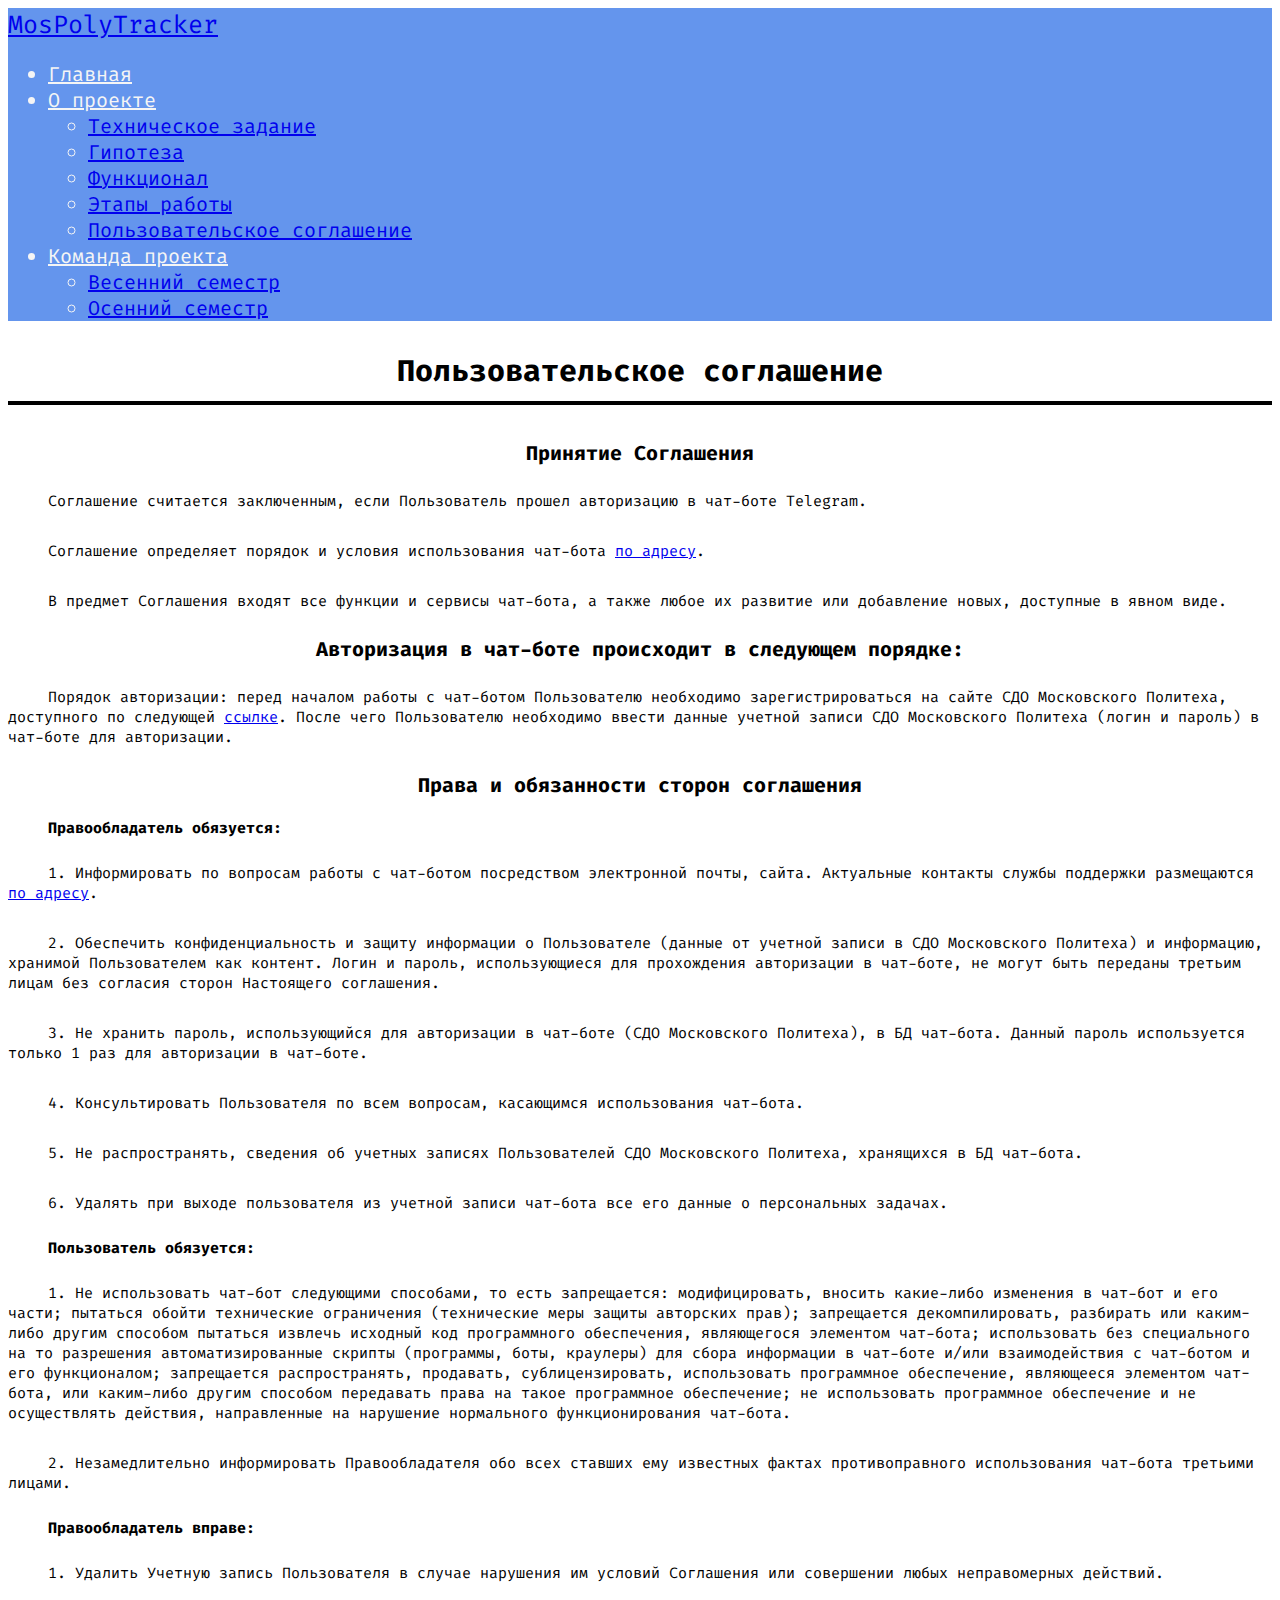
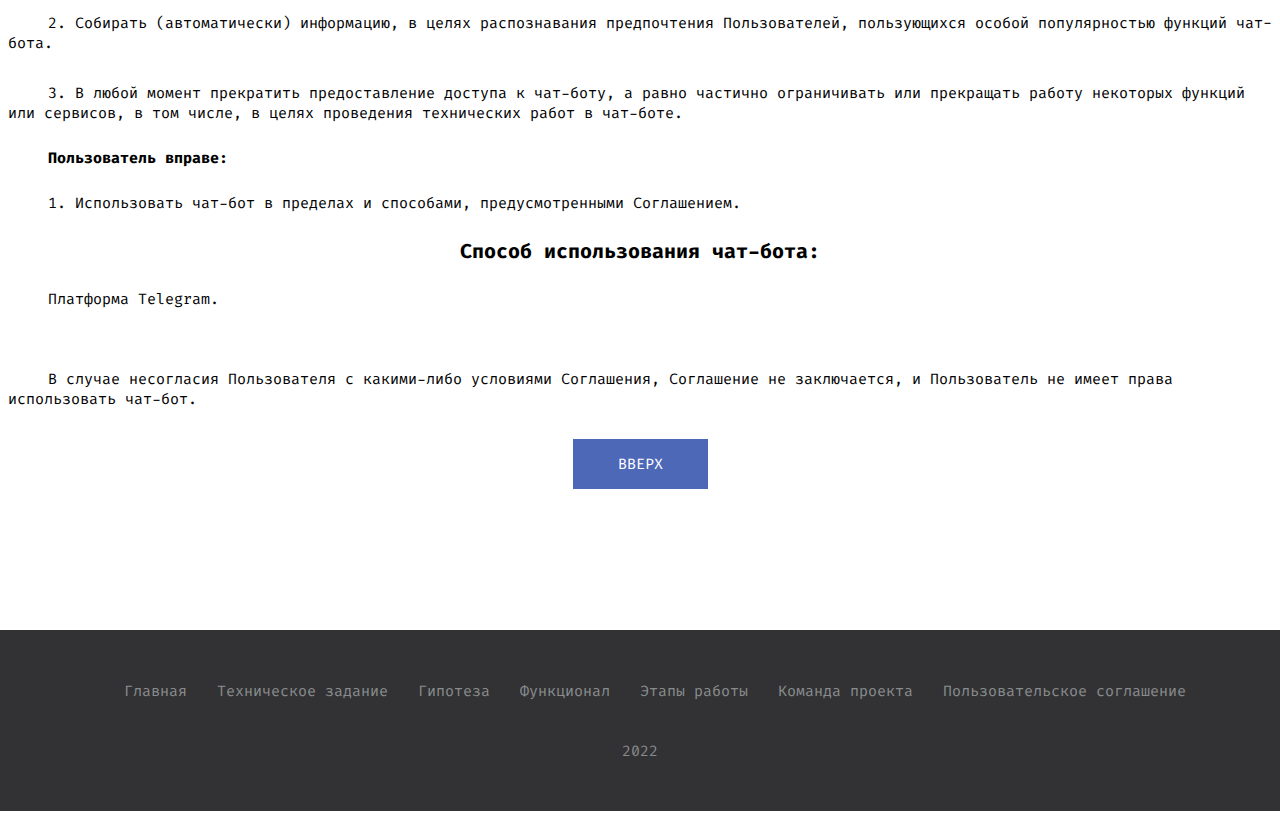
<file: sogl.html>
<!DOCTYPE html>
<html lang="ru">
<head>
    <meta charset="UTF-8">
    <meta http-equiv="X-UA-Compatible" content="IE=edge">
    <meta name="viewport" content="width=device-width, initial-scale=1.0">
    <link href="https://cdn.jsdelivr.net/npm/bootstrap@5.0.1/dist/css/bootstrap.min.css" rel="stylesheet" integrity="sha384-+0n0xVW2eSR5OomGNYDnhzAbDsOXxcvSN1TPprVMTNDbiYZCxYbOOl7+AMvyTG2x" crossorigin="anonymous">
    <link rel="stylesheet" href="style.css">
    <link rel="icon" href="image/logo.png" type="image/x-icon">
    <title>MosPolyTracker | Пользовательское соглашение</title>
</head>
<body>

    <div class="wrapper">

        <header class="" id="header">
            <nav class="navbar navbar-expand-lg navbar-light bg-light navbar-my">
                <div class="container-fluid">
                  <a class="navbar-brand" href="#">MosPolyTracker</a>
                  <div class="" id="navbarSupportedContent">
                    <ul class="navbar-nav">
                      <li class="nav-item">
                        <a class="nav-link active" aria-current="page" href="index.html">Главная</a>
                      </li>
                      <li class="nav-item dropdown">
                        <a class="nav-link dropdown-toggle" href="#" id="navbarDropdown" role="button" data-bs-toggle="dropdown" aria-expanded="false">
                          О проекте
                        </a>
                        <ul class="dropdown-menu" aria-labelledby="navbarDropdown">
                          <li><a class="dropdown-item" href="tz.html">Техническое задание</a></li>
                          <li><a class="dropdown-item" href="gipoteza.html">Гипотеза</a></li>
                          <li><a class="dropdown-item" href="function.html">Функционал</a></li>
                          <li><a class="dropdown-item" href="steps.html">Этапы работы</a></li>
                          <li><a class="dropdown-item" href="sogl.html">Пользовательское соглашение</a></li>
                        </ul>
                      </li>
                      <li class="nav-item dropdown">
                        <a class="nav-link dropdown-toggle" href="#" id="navbarDropdown" role="button" data-bs-toggle="dropdown" aria-expanded="false">
                          Команда проекта
                        </a>
                        <ul class="dropdown-menu" aria-labelledby="navbarDropdown">
                          <li><a class="dropdown-item" href="team.html">Весенний семестр</a></li>
                          <li><a class="dropdown-item" href="team2.html">Осенний семестр</a></li>
                        </ul>
                      </li>
                    </ul>
                  </div>
                </div>
              </nav>
        </header>

        <main class='main'>

            <h2 class='h2'>Пользовательское соглашение</h2>

                <h5 class="block-gip__h5">Принятие Соглашения</h5>
                <p class="block-gip__text">Соглашение считается заключенным, если Пользователь прошел авторизацию в чат-боте Telegram.</p>
                <p class="block-gip__text">Соглашение определяет порядок и условия использования чат-бота <a href="https://t.me/MosPolyTrackerBot">по  адресу</a>. </p>
                <p class="block-gip__text">В предмет Соглашения входят все функции и сервисы чат-бота, а также любое их развитие или добавление новых, доступные в явном виде. </p>
                
                <h5 class="block-gip__h5">Авторизация в чат-боте происходит в следующем порядке: </h5>
                <p class="block-gip__text">Порядок авторизации: перед началом работы с чат-ботом Пользователю необходимо зарегистрироваться на сайте СДО Московского Политеха, доступного по следующей <a href=" https://online.mospolytech.ru/">ссылке</a>. После чего Пользователю необходимо ввести данные учетной записи СДО Московского Политеха (логин и пароль) в чат-боте для авторизации.</p>
                <h5 class="block-gip__h5">Права и обязанности сторон соглашения </h5>
                <h6 class="block-gip__h6">Правообладатель обязуется: </h6>
                <p class="block-gip__text">1. Информировать по вопросам работы с чат-ботом посредством электронной почты, сайта. Актуальные контакты службы поддержки размещаются <a href="mailto:chat.botovskiy@mail.ru">по адресу</a>.</p>
                <p class="block-gip__text">2. Обеспечить конфиденциальность и защиту информации о Пользователе (данные от учетной записи в СДО Московского Политеха) и информацию, хранимой Пользователем как контент. Логин и пароль, использующиеся для прохождения авторизации в чат-боте, не могут быть переданы  третьим лицам без согласия сторон Настоящего соглашения.</p>
                <p class="block-gip__text">3. Не хранить пароль, использующийся для авторизации в чат-боте (СДО Московского Политеха), в БД чат-бота. Данный пароль используется только 1 раз для авторизации в чат-боте.</p>
                <p class="block-gip__text">4. Консультировать Пользователя по всем вопросам, касающимся  использования чат-бота.</p>
                <p class="block-gip__text">5. Не распространять, сведения об учетных записях Пользователей СДО Московского Политеха, хранящихся в БД чат-бота. </p>
                <p class="block-gip__text">6. Удалять при выходе пользователя из учетной записи чат-бота все его данные о персональных задачах.  </p>
                <h6 class="block-gip__h6">Пользователь обязуется: </h6>
                <p class="block-gip__text">1. Не использовать чат-бот следующими способами, то есть запрещается:  модифицировать, вносить какие-либо изменения в  чат-бот и его части;  пытаться обойти технические ограничения (технические меры защиты авторских прав); запрещается декомпилировать, разбирать или каким-либо другим  способом пытаться извлечь исходный код программного обеспечения, являющегося элементом чат-бота; использовать без специального на то разрешения автоматизированные скрипты (программы, боты, краулеры) для сбора информации в чат-боте и/или взаимодействия с чат-ботом и его функционалом; запрещается распространять, продавать, сублицензировать, использовать программное обеспечение, являющееся элементом чат-бота, или каким-либо другим способом передавать права на такое программное обеспечение; не использовать программное обеспечение и не осуществлять действия, направленные на нарушение нормального функционирования чат-бота.</p>
                <p class="block-gip__text">2. Незамедлительно информировать Правообладателя обо всех ставших ему известных фактах противоправного использования чат-бота третьими лицами.</p>
                <h6 class="block-gip__h6">Правообладатель вправе: </h6>
                <p class="block-gip__text">1. Удалить Учетную запись Пользователя в случае нарушения им условий Соглашения или совершении любых неправомерных действий.</p>
                <p class="block-gip__text">2. Собирать (автоматически) информацию, в целях распознавания предпочтения Пользователей, пользующихся особой популярностью функций чат-бота.</p>
                <p class="block-gip__text">3. В любой момент прекратить предоставление доступа к чат-боту, а равно частично ограничивать или прекращать работу некоторых функций или сервисов, в том числе, в целях проведения технических работ в чат-боте.</p>
                <h6 class="block-gip__h6">Пользователь вправе: </h6>
                <p class="block-gip__text">1. Использовать чат-бот в пределах и способами, предусмотренными Соглашением. </p>
                <h5 class="block-gip__h5">Способ использования чат-бота:</h5>
                <p class="block-gip__text">Платформа Telegram.</p>
                <p></p>
                <p class="block-gip__text">В случае несогласия Пользователя с какими-либо условиями Соглашения, Соглашение не заключается, и Пользователь не имеет права использовать чат-бот.</p>
            </div>

            <div class="main_link-end">
            
                <a class="main_link-end_up" href="#header">ВВЕРХ</a>
    
              </div>

            </main>

            <footer class="footer">
    
                <div class="footer__block">
    
                    <a class="footer__link" href="index.html">Главная</a>
    
                    <a class="footer__link" href="tz.html">Техническое задание</a>
    
                    <a class="footer__link" href="gipoteza.html">Гипотеза</a>
    
                    <a class="footer__link" href="function.html">Функционал</a>
    
                    <a class="footer__link" href="steps.html">Этапы работы</a>
    
                    <a class="footer__link" href="team.html">Команда проекта</a>
    
                    <a class="footer__link" href="sogl.html">Пользовательское соглашение</a>
    
    
                </div>
    
                <p class="footer__p">2022</p>
    
            </footer>
    
        </div>

    
    
</body>
<script src="https://cdn.jsdelivr.net/npm/bootstrap@5.0.1/dist/js/bootstrap.bundle.min.js" integrity="sha384-gtEjrD/SeCtmISkJkNUaaKMoLD0//ElJ19smozuHV6z3Iehds+3Ulb9Bn9Plx0x4" crossorigin="anonymous"></script>
</html>
</file>
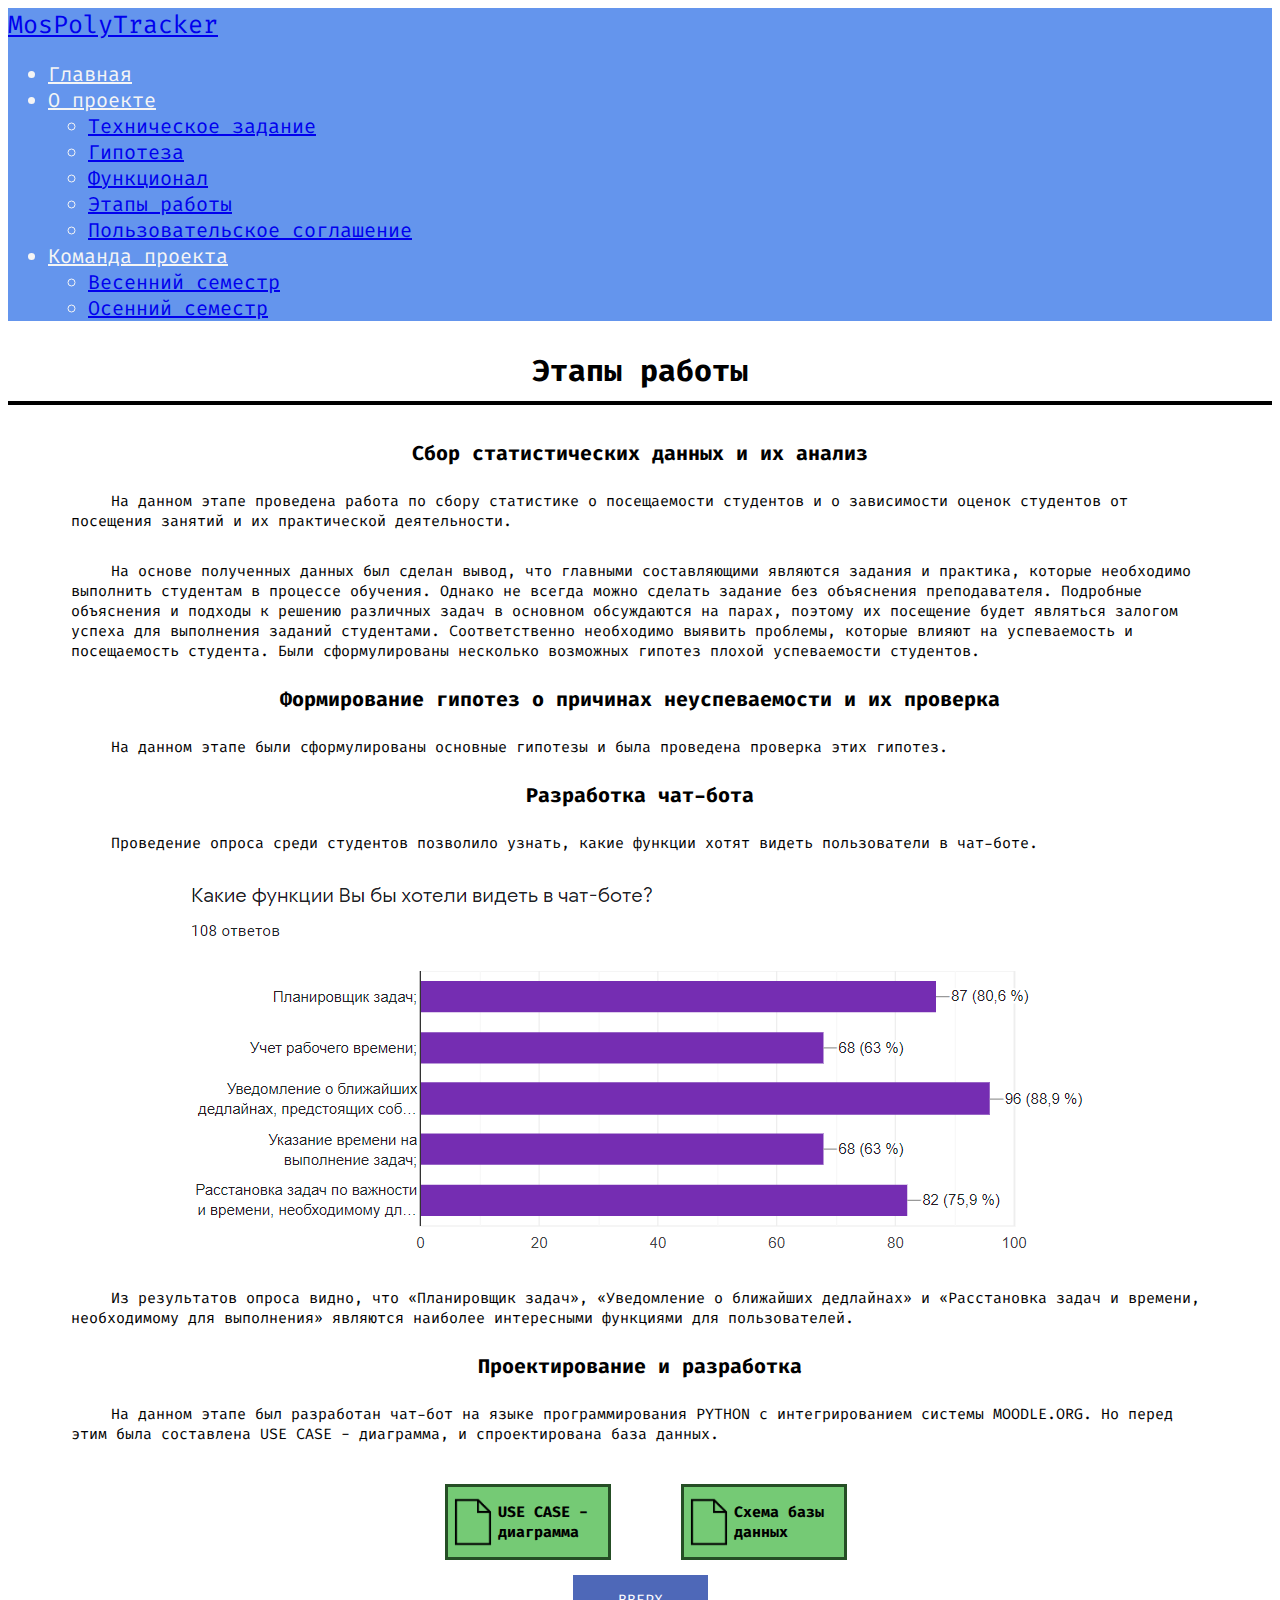
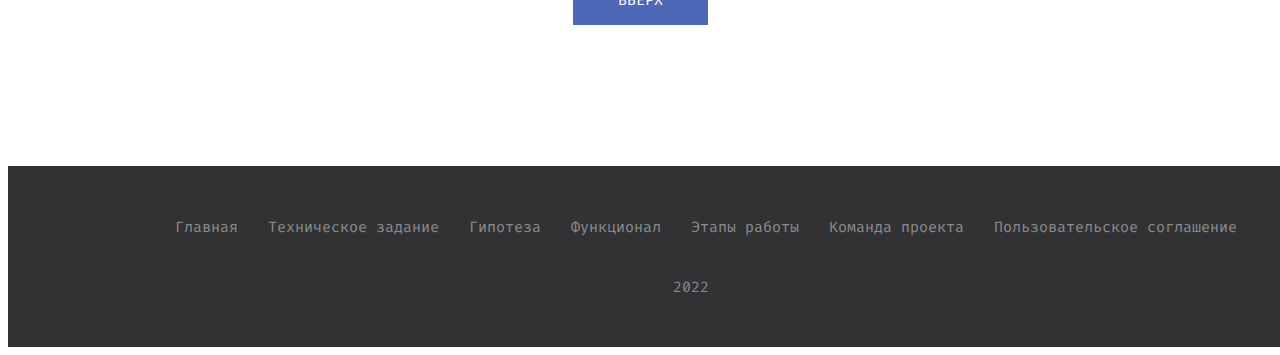
<file: steps.html>
<!DOCTYPE html>
<html lang="ru">
<head>
    <meta charset="UTF-8">
    <meta http-equiv="X-UA-Compatible" content="IE=edge">
    <meta name="viewport" content="width=device-width, initial-scale=1.0">
    <link href="https://cdn.jsdelivr.net/npm/bootstrap@5.0.1/dist/css/bootstrap.min.css" rel="stylesheet" integrity="sha384-+0n0xVW2eSR5OomGNYDnhzAbDsOXxcvSN1TPprVMTNDbiYZCxYbOOl7+AMvyTG2x" crossorigin="anonymous">
    <link rel="stylesheet" href="style.css">
    <link rel="icon" href="image/logo.png" type="image/x-icon">
    <title>MosPolyTracker | Этапы</title>
</head>
<body>

    <div class="wrapper">

        <header class="" id="header">
            <nav class="navbar navbar-expand-lg navbar-light bg-light navbar-my">
                <div class="container-fluid">
                  <a class="navbar-brand" href="#">MosPolyTracker</a>
                  <div class="" id="navbarSupportedContent">
                    <ul class="navbar-nav">
                      <li class="nav-item">
                        <a class="nav-link active" aria-current="page" href="index.html">Главная</a>
                      </li>
                      <li class="nav-item dropdown">
                        <a class="nav-link dropdown-toggle" href="#" id="navbarDropdown" role="button" data-bs-toggle="dropdown" aria-expanded="false">
                          О проекте
                        </a>
                        <ul class="dropdown-menu" aria-labelledby="navbarDropdown">
                          <li><a class="dropdown-item" href="tz.html">Техническое задание</a></li>
                          <li><a class="dropdown-item" href="gipoteza.html">Гипотеза</a></li>
                          <li><a class="dropdown-item" href="function.html">Функционал</a></li>
                          <li><a class="dropdown-item" href="steps.html">Этапы работы</a></li>
                          <li><a class="dropdown-item" href="sogl.html">Пользовательское соглашение</a></li>
                        </ul>
                      </li>
                      <li class="nav-item dropdown">
                        <a class="nav-link dropdown-toggle" href="#" id="navbarDropdown" role="button" data-bs-toggle="dropdown" aria-expanded="false">
                          Команда проекта
                        </a>
                        <ul class="dropdown-menu" aria-labelledby="navbarDropdown">
                          <li><a class="dropdown-item" href="team.html">Весенний семестр</a></li>
                          <li><a class="dropdown-item" href="team2.html">Осенний семестр</a></li>
                        </ul>
                      </li>
                    </ul>
                  </div>
                </div>
              </nav>
        </header>

        <main class='main'>

            <h2 class='h2'>Этапы работы</h2>

            <div class='main__block-gip block-gip'>

                <h5 class="block-gip__h5">Сбор статистических данных и их анализ</h5>

                <p class="block-gip__text">На данном этапе проведена работа по сбору статистике о посещаемости студентов и о зависимости оценок студентов от посещения занятий и их практической деятельности.</p>

                <p class="block-gip__text">На основе полученных данных был сделан вывод, что главными составляющими являются задания и практика, которые необходимо выполнить студентам в процессе обучения. Однако не всегда можно сделать задание без объяснения преподавателя. Подробные объяснения и подходы к решению различных задач в основном обсуждаются на парах, поэтому их посещение будет являться залогом успеха для выполнения заданий студентами. Соответственно необходимо выявить проблемы, которые влияют на успеваемость и посещаемость студента. Были сформулированы несколько возможных гипотез плохой успеваемости студентов.</p>
                
                <h5 class="block-gip__h5">Формирование гипотез о причинах неуспеваемости и их проверка</h5>

                <p class="block-gip__text">На данном этапе были сформулированы основные гипотезы и была проведена проверка этих гипотез.</p>

                <h5 class="block-gip__h5">Разработка чат-бота</h5>

                <p class="block-gip__text">Проведение опроса среди студентов позволило узнать, какие функции хотят видеть пользователи в чат-боте.</p>

                <img class="block-gip__image" src="image/steps/1.png">

                <p class="block-gip__text">Из результатов опроса видно, что «Планировщик задач», «Уведомление о ближайших дедлайнах» и «Расстановка задач и времени, необходимому для выполнения» являются наиболее интересными функциями для пользователей.</p>

                <h5 class="block-gip__h5">Проектирование и разработка</h5>

                <p class="block-gip__text">На данном этапе был разработан чат-бот на языке программирования PYTHON с интегрированием системы MOODLE.ORG. Но перед этим была составлена USE CASE - диаграмма, и спроектирована база данных.</p>

                <div class="block-gip__block-file">

                    <a class="task_main_link-file" href="files/use case - диаграмма.png">

                        <img class="task_main_link-file_img" src="image/file-icon.png">
                        
                        <p class="">USE CASE - диаграмма</p>
                    
                    </a>

                    <a class="task_main_link-file" href="files/схема базы данных.png">

                        <img class="task_main_link-file_img" src="image/file-icon.png">
                        
                        <p class="">Схема базы данных</p>
                    
                    </a>

                </div>

            </div>

            <div class="main_link-end">
            
                <a class="main_link-end_up" href="#header">ВВЕРХ</a>
    
            </div>

        </main>

        <footer class="footer">

          <div class="footer__block">

              <a class="footer__link" href="index.html">Главная</a>

              <a class="footer__link" href="tz.html">Техническое задание</a>

              <a class="footer__link" href="gipoteza.html">Гипотеза</a>

              <a class="footer__link" href="function.html">Функционал</a>

              <a class="footer__link" href="steps.html">Этапы работы</a>

              <a class="footer__link" href="team.html">Команда проекта</a>

              <a class="footer__link" href="sogl.html">Пользовательское соглашение</a>


          </div>

          <p class="footer__p">2022</p>

      </footer>

    </div>

    
    
</body>
<script src="https://cdn.jsdelivr.net/npm/bootstrap@5.0.1/dist/js/bootstrap.bundle.min.js" integrity="sha384-gtEjrD/SeCtmISkJkNUaaKMoLD0//ElJ19smozuHV6z3Iehds+3Ulb9Bn9Plx0x4" crossorigin="anonymous"></script>
</html>
</file>
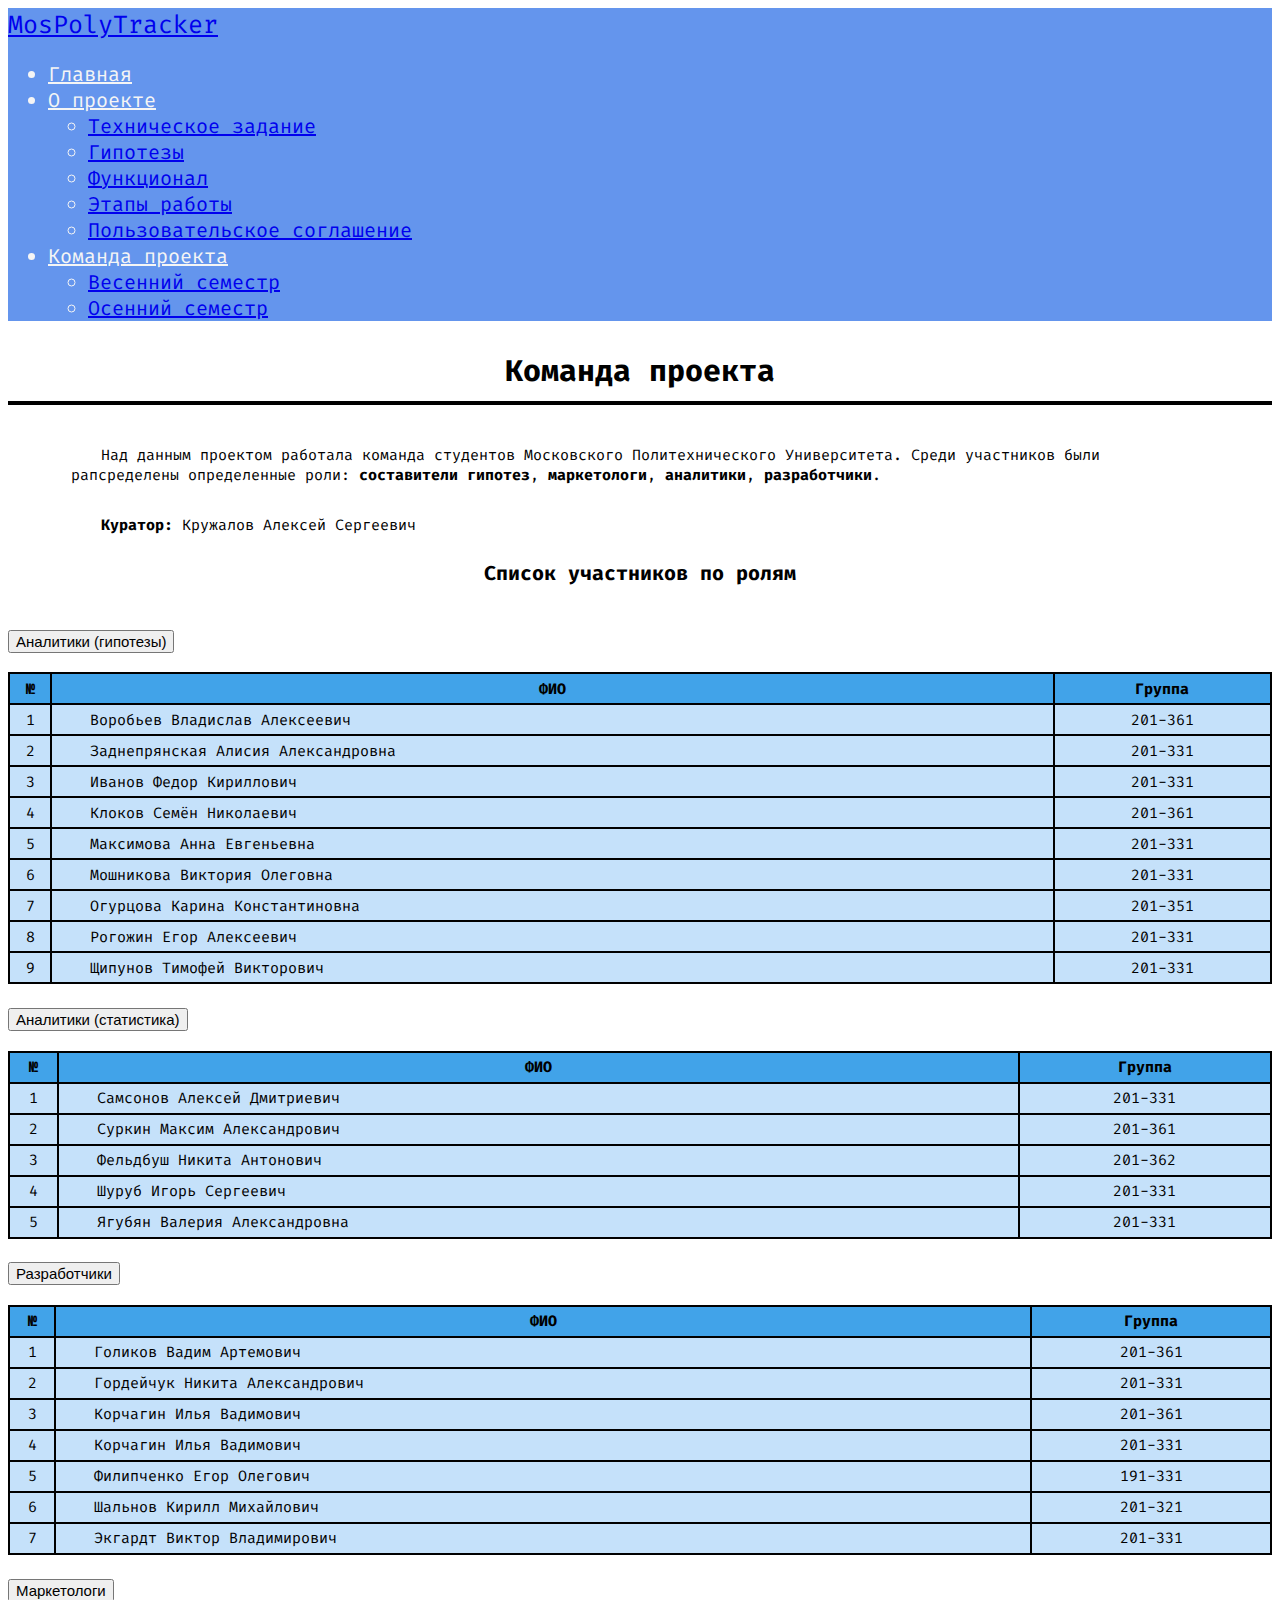
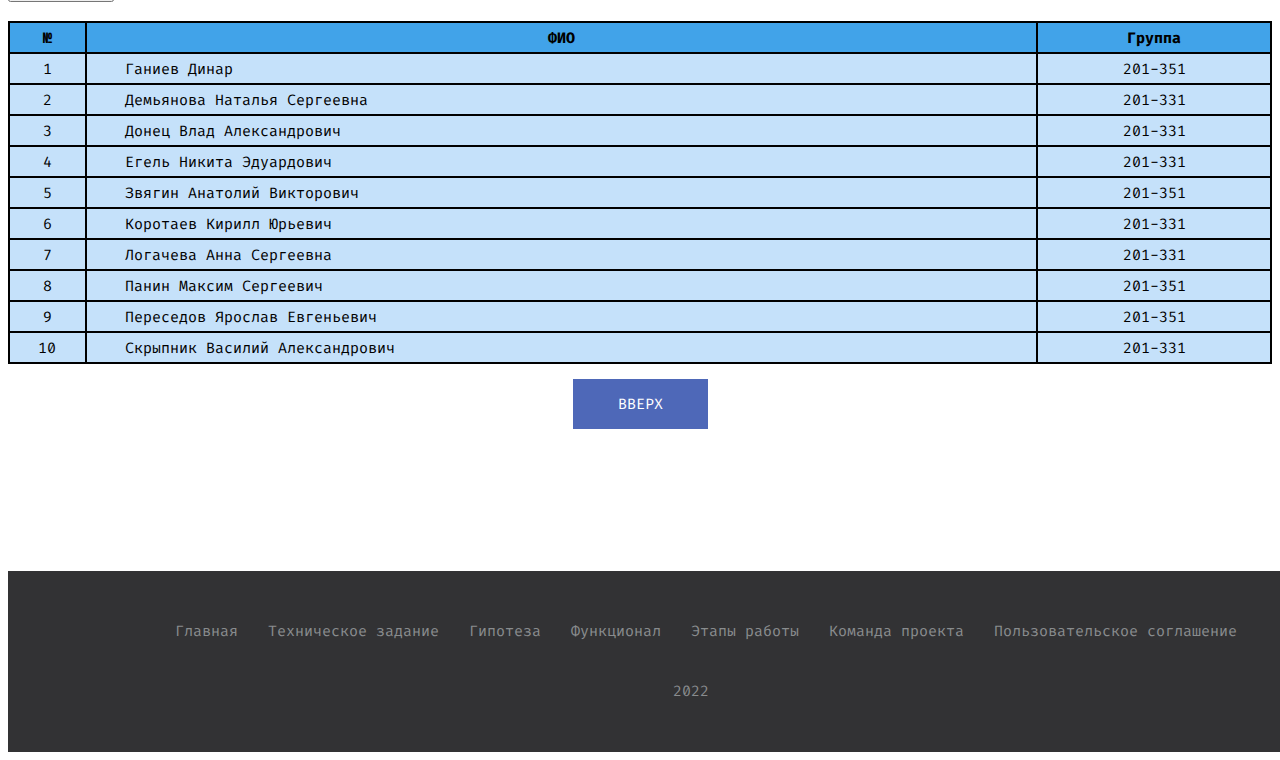
<file: team.html>
<!DOCTYPE html>
<html lang="ru">
<head>
    <meta charset="UTF-8">
    <meta http-equiv="X-UA-Compatible" content="IE=edge">
    <meta name="viewport" content="width=device-width, initial-scale=1.0">
    <link href="https://cdn.jsdelivr.net/npm/bootstrap@5.0.1/dist/css/bootstrap.min.css" rel="stylesheet" integrity="sha384-+0n0xVW2eSR5OomGNYDnhzAbDsOXxcvSN1TPprVMTNDbiYZCxYbOOl7+AMvyTG2x" crossorigin="anonymous">
    <link rel="stylesheet" href="style.css">
    <link rel="icon" href="image/logo.png" type="image/x-icon">
    <title>MosPolyTracker | Команда проекта</title>
</head>
<body>

    <div class="wrapper">

        <header class="" id="header">
            <nav class="navbar navbar-expand-lg navbar-light bg-light navbar-my">
                <div class="container-fluid">
                  <a class="navbar-brand" href="#">MosPolyTracker</a>
                  <div class="" id="navbarSupportedContent">
                    <ul class="navbar-nav">
                      <li class="nav-item">
                        <a class="nav-link active" aria-current="page" href="index.html">Главная</a>
                      </li>
                      <li class="nav-item dropdown">
                        <a class="nav-link dropdown-toggle" href="#" id="navbarDropdown" role="button" data-bs-toggle="dropdown" aria-expanded="false">
                          О проекте
                        </a>
                        <ul class="dropdown-menu" aria-labelledby="navbarDropdown">
                          <li><a class="dropdown-item" href="tz.html">Техническое задание</a></li>
                          <li><a class="dropdown-item" href="gipoteza.html">Гипотезы</a></li>
                          <li><a class="dropdown-item" href="function.html">Функционал</a></li>
                          <li><a class="dropdown-item" href="steps.html">Этапы работы</a></li>
                          <li><a class="dropdown-item" href="sogl.html">Пользовательское соглашение</a></li>
                        </ul>
                      </li>
                      <li class="nav-item dropdown">
                        <a class="nav-link dropdown-toggle" href="#" id="navbarDropdown" role="button" data-bs-toggle="dropdown" aria-expanded="false">
                          Команда проекта
                        </a>
                        <ul class="dropdown-menu" aria-labelledby="navbarDropdown">
                          <li><a class="dropdown-item" href="team.html">Весенний семестр</a></li>
                          <li><a class="dropdown-item" href="team2.html">Осенний семестр</a></li>
                        </ul>
                      </li>
                    </ul>
                  </div>
                </div>
              </nav>
        </header>

        <main class='main'>

          <h2 class='h2'>Команда проекта</h2>

          <p class="ol_p-head">Над данным проектом работала команда студентов Московского Политехнического Университета. Среди участников были рапсределены определенные роли: <b>составители гипотез</b>, <b>маркетологи</b>, <b>аналитики</b>, <b>разработчики</b>.</p>
                
          <p class="ol_p-head"><b>Куратор:</b> Кружалов Алексей Сергеевич</p>

          <h3 class="h3">Список участников по ролям</h3>

          <div class="accordion" id="accordionExample">
            <div class="accordion-item">
              <h2 class="accordion-header" id="headingOne">
                <button class="accordion-button accordion-btn-text" type="button" data-bs-toggle="collapse" data-bs-target="#collapseOne" aria-expanded="true" aria-controls="collapseOne">
                  Аналитики (гипотезы)
                </button>
              </h2>
              <div id="collapseOne" class="accordion-collapse collapse show" aria-labelledby="headingOne" data-bs-parent="#accordionExample">
                <div class="accordion-body">
                    <table class="table-people">

                        <tr class="table-people__th">
                            <th>№</th>
                            <th>ФИО</th>
                            <th>Группа</th>
                        </tr>
        
                        <tr class="table-people__tr">
                            <td>1</td>
                            <td class="td-fi">Воробьев Владислав Алексеевич</td>
                            <td>201-361</td>
                        </tr>

                        <tr class="table-people__tr">
                            <td>2</td>
                            <td class="td-fi">Заднепрянская Алисия Александровна</td>
                            <td>201-331</td>
                        </tr>
                        
                        <tr class="table-people__tr">
                            <td>3</td>
                            <td class="td-fi">Иванов Федор Кириллович</td>
                            <td>201-331</td>
                        </tr>

                        <tr class="table-people__tr">
                            <td>4</td>
                            <td class="td-fi">Клоков Семён Николаевич</td>
                            <td>201-361</td>
                        </tr>

                        <tr class="table-people__tr">
                            <td>5</td>
                            <td class="td-fi">Максимова Анна Евгеньевна</td>
                            <td>201-331</td>
                        </tr>
        
                        <tr class="table-people__tr">
                            <td>6</td>
                            <td class="td-fi">Мошникова Виктория Олеговна</td>
                            <td>201-331</td>
                        </tr>
                        
                        <tr class="table-people__tr">
                            <td>7</td>
                            <td class="td-fi">Огурцова Карина Константиновна</td>
                            <td>201-351</td>
                        </tr>

                        <tr class="table-people__tr">
                            <td>8</td>
                            <td class="td-fi">Рогожин Егор Алексеевич</td>
                            <td>201-331</td>
                        </tr>

                        <tr class="table-people__tr">
                            <td>9</td>
                            <td class="td-fi">Щипунов Тимофей Викторович</td>
                            <td>201-331</td>
                        </tr>

                    </table>
                </div>
              </div>
            </div>
            <div class="accordion-item">
                <h2 class="accordion-header" id="headingTwo">
                  <button class="accordion-button accordion-btn-text" type="button" data-bs-toggle="collapse" data-bs-target="#collapseTwo" aria-expanded="true" aria-controls="collapseTwo">
                    Аналитики (статистика)
                  </button>
                </h2>
                <div id="collapseTwo" class="accordion-collapse collapse" aria-labelledby="headingTwo" data-bs-parent="#accordionExample">
                  <div class="accordion-body">
                      <table class="table-people">
  
                            <tr class="table-people__th">
                                <th>№</th>
                                <th>ФИО</th>
                                <th>Группа</th>
                            </tr>

                            <tr class="table-people__tr">
                                <td>1</td>
                                <td class="td-fi">Самсонов Алексей Дмитриевич</td>
                                <td>201-331</td>
                            </tr>

                            <tr class="table-people__tr">
                                <td>2</td>
                                <td class="td-fi">Суркин Максим Александрович</td>
                                <td>201-361</td>
                            </tr>

                            <tr class="table-people__tr">
                              <td>3</td>
                              <td class="td-fi">Фельдбуш Никита Антонович </td>
                              <td>201-362</td>
                          </tr>

                            <tr class="table-people__tr">
                                <td>4</td>
                                <td class="td-fi">Шуруб Игорь Сергеевич</td>
                                <td>201-331</td>
                            </tr>
                            <tr class="table-people__tr">
                                <td>5</td>
                                <td class="td-fi">Ягубян Валерия Александровна</td>
                                <td>201-331</td>
                            </tr>
  
                      </table>
                  </div>
                </div>
            </div>
            <div class="accordion-item">
                <h2 class="accordion-header" id="headingThree">
                  <button class="accordion-button accordion-btn-text" type="button" data-bs-toggle="collapse" data-bs-target="#collapseThree" aria-expanded="true" aria-controls="collapseThree">
                    Разработчики
                  </button>
                </h2>
                <div id="collapseThree" class="accordion-collapse collapse" aria-labelledby="headingThree" data-bs-parent="#accordionExample">
                  <div class="accordion-body">
                      <table class="table-people">
  
                            <tr class="table-people__th">
                                <th>№</th>
                                <th>ФИО</th>
                                <th>Группа</th>
                            </tr>

                            <tr class="table-people__tr">
                                <td>1</td>
                                <td class="td-fi">Голиков Вадим Артемович</td>
                                <td>201-361</td>
                            </tr>

                            <tr class="table-people__tr">
                                <td>2</td>
                                <td class="td-fi">Гордейчук Никита Александрович</td>
                                <td>201-331</td>
                            </tr>
        
                            <tr class="table-people__tr">
                                <td>3</td>
                                <td class="td-fi">Корчагин Илья Вадимович</td>
                                <td>201-361</td>
                            </tr>

                            <tr class="table-people__tr">
                                <td>4</td>
                                <td class="td-fi">Корчагин Илья Вадимович</td>
                                <td>201-331</td>
                            </tr>

                            <tr class="table-people__tr">
                                <td>5</td>
                                <td class="td-fi">Филипченко Егор Олегович</td>
                                <td>191-331</td>
                            </tr>
            
                            <tr class="table-people__tr">
                                <td>6</td>
                                <td class="td-fi">Шальнов Кирилл Михайлович</td>
                                <td>201-321</td>
                            </tr>

                            <tr class="table-people__tr">
                                <td>7</td>
                                <td class="td-fi">Экгардт Виктор Владимирович</td>
                                <td>201-331</td>
                            </tr>
  
                      </table>
                  </div>
                </div>
              </div>
              <div class="accordion-item">
                <h2 class="accordion-header" id="headingFour">
                  <button class="accordion-button accordion-btn-text" type="button" data-bs-toggle="collapse" data-bs-target="#collapseFour" aria-expanded="true" aria-controls="collapseFour">
                    Маркетологи
                  </button>
                </h2>
                <div id="collapseFour" class="accordion-collapse collapse" aria-labelledby="headingFour" data-bs-parent="#accordionExample">
                  <div class="accordion-body">
                      <table class="table-people">
  
                            <tr class="table-people__th">
                                <th>№</th>
                                <th>ФИО</th>
                                <th>Группа</th>
                            </tr>

                            <tr class="table-people__tr">
                                <td>1</td>
                                <td class="td-fi">Ганиев Динар</td>
                                <td>201-351</td>
                            </tr>

                            <tr class="table-people__tr">
                              <td>2</td>
                              <td class="td-fi">Демьянова Наталья Сергеевна</td>
                              <td>201-331</td>
                            </tr>

                            <tr class="table-people__tr">
                              <td>3</td>
                              <td class="td-fi">Донец Влад Александрович</td>
                              <td>201-331</td>
                            </tr>

                            <tr class="table-people__tr">
                              <td>4</td>
                              <td class="td-fi">Егель Никита Эдуардович</td>
                              <td>201-331</td>
                            </tr>

                            <tr class="table-people__tr">
                              <td>5</td>
                              <td class="td-fi">Звягин Анатолий Викторович</td>
                              <td>201-351</td>
                          </tr>

                            <tr class="table-people__tr">
                              <td>6</td>
                              <td class="td-fi">Коротаев Кирилл Юрьевич</td>
                              <td>201-331</td>
                            </tr>

                            <tr class="table-people__tr">
                              <td>7</td>
                              <td class="td-fi">Логачева Анна Сергеевна </td>
                              <td>201-331</td>
                            </tr>

                            <tr class="table-people__tr">
                                <td>8</td>
                                <td class="td-fi">Панин Максим Сергеевич</td>
                                <td>201-351</td>
                            </tr>

                            <tr class="table-people__tr">
                              <td>9</td>
                              <td class="td-fi">Переседов Ярослав Евгеньевич</td>
                              <td>201-351</td>
                          </tr>

                            <tr class="table-people__tr">
                                <td>10</td>
                                <td class="td-fi">Скрыпник Василий Александрович</td>
                                <td>201-331</td>
                            </tr>
  
                      </table>
                  </div>
                </div>
              </div>
          </div>

          <div class="main_link-end">
            
            <a class="main_link-end_up" href="#header">ВВЕРХ</a>

          </div>

        </main>

        <footer class="footer">

            <div class="footer__block">

                <a class="footer__link" href="index.html">Главная</a>

                <a class="footer__link" href="tz.html">Техническое задание</a>

                <a class="footer__link" href="gipoteza.html">Гипотеза</a>

                <a class="footer__link" href="function.html">Функционал</a>

                <a class="footer__link" href="steps.html">Этапы работы</a>

                <a class="footer__link" href="team.html">Команда проекта</a>

                <a class="footer__link" href="sogl.html">Пользовательское соглашение</a>


            </div>

            <p class="footer__p">2022</p>

        </footer>

    </div>

    
    
</body>
<script src="https://cdn.jsdelivr.net/npm/bootstrap@5.0.1/dist/js/bootstrap.bundle.min.js" integrity="sha384-gtEjrD/SeCtmISkJkNUaaKMoLD0//ElJ19smozuHV6z3Iehds+3Ulb9Bn9Plx0x4" crossorigin="anonymous"></script>
</html>
</file>
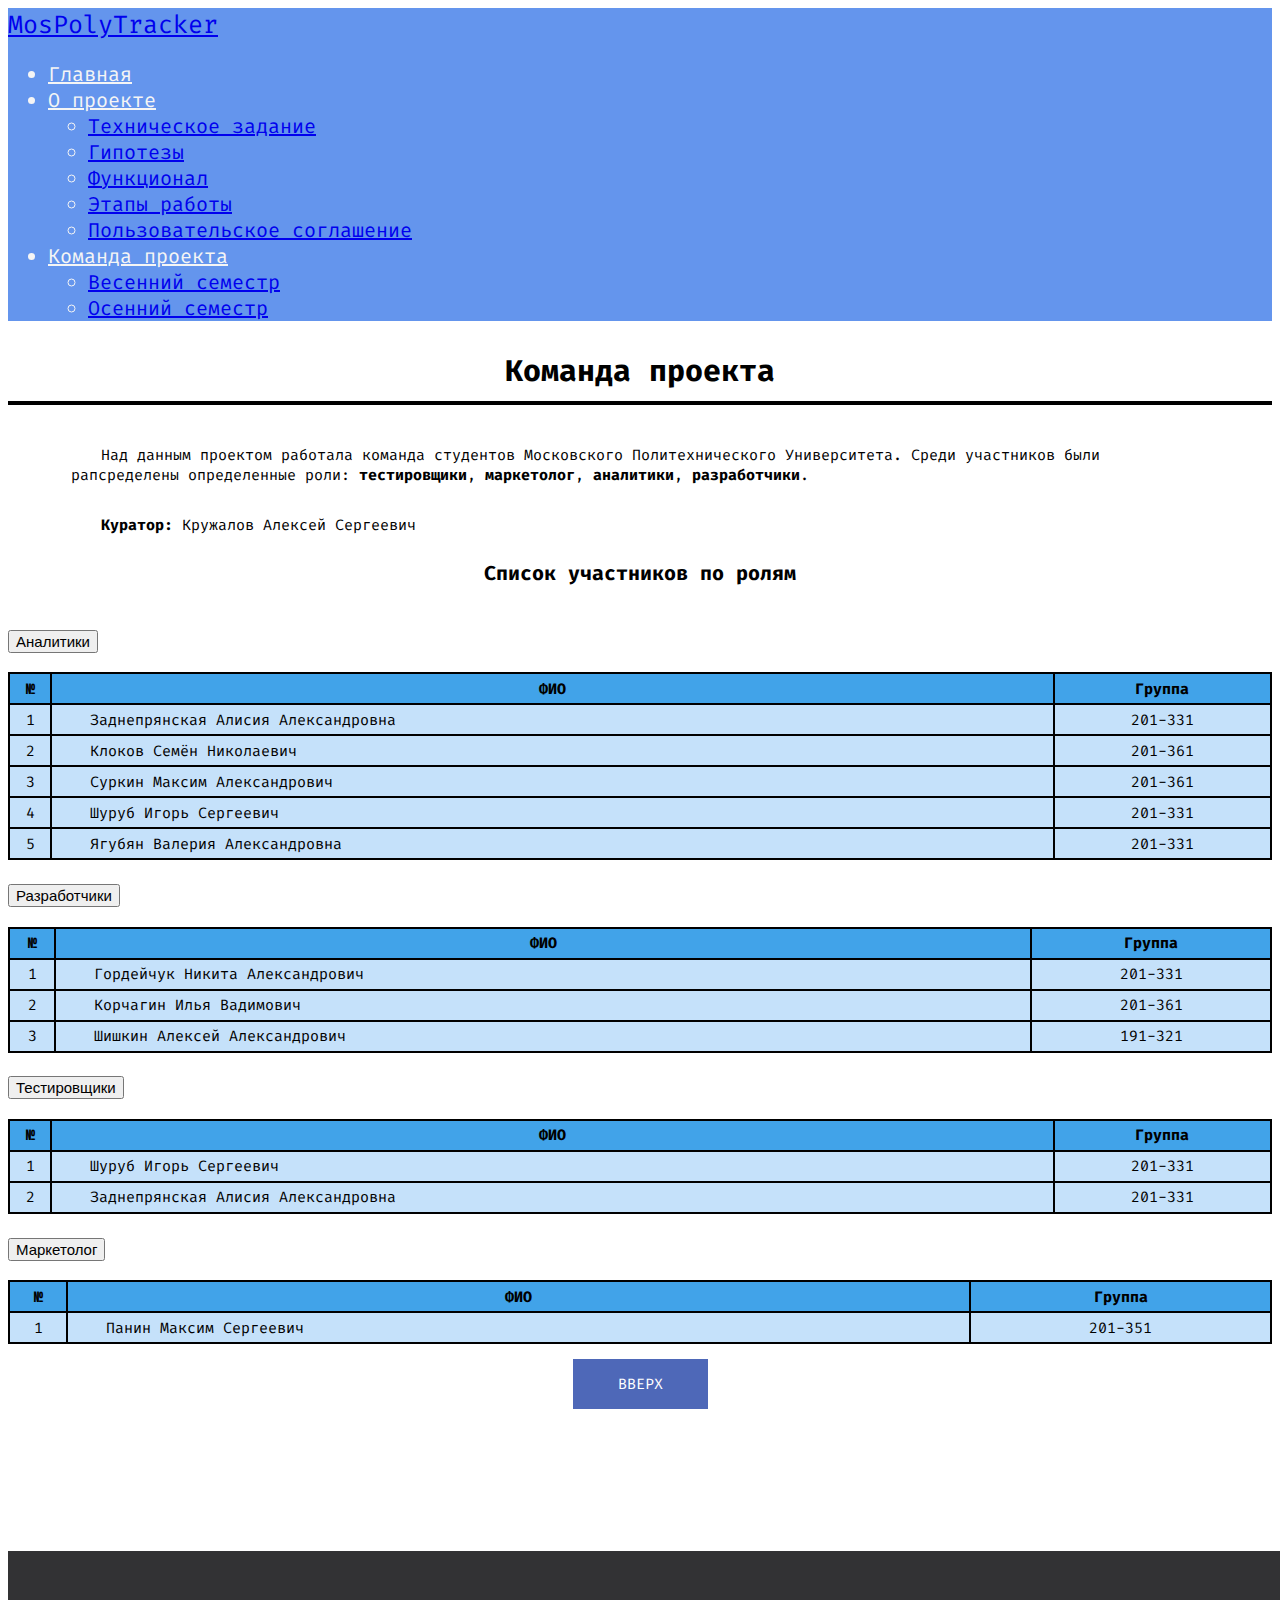
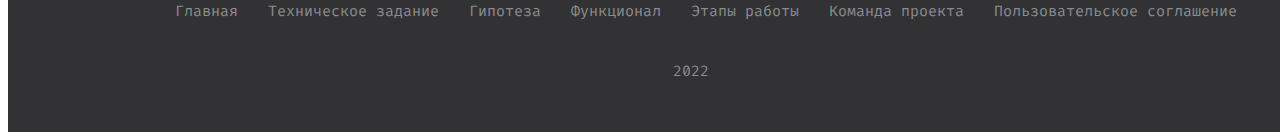
<file: team2.html>
<!DOCTYPE html>
<html lang="ru">
<head>
    <meta charset="UTF-8">
    <meta http-equiv="X-UA-Compatible" content="IE=edge">
    <meta name="viewport" content="width=device-width, initial-scale=1.0">
    <link href="https://cdn.jsdelivr.net/npm/bootstrap@5.0.1/dist/css/bootstrap.min.css" rel="stylesheet" integrity="sha384-+0n0xVW2eSR5OomGNYDnhzAbDsOXxcvSN1TPprVMTNDbiYZCxYbOOl7+AMvyTG2x" crossorigin="anonymous">
    <link rel="stylesheet" href="style.css">
    <link rel="icon" href="image/logo.png" type="image/x-icon">
    <title>MosPolyTracker | Команда проекта</title>
</head>
<body>

    <div class="wrapper">

        <header class="" id="header">
            <nav class="navbar navbar-expand-lg navbar-light bg-light navbar-my">
                <div class="container-fluid">
                  <a class="navbar-brand" href="#">MosPolyTracker</a>
                  <div class="" id="navbarSupportedContent">
                    <ul class="navbar-nav">
                      <li class="nav-item">
                        <a class="nav-link active" aria-current="page" href="index.html">Главная</a>
                      </li>
                      <li class="nav-item dropdown">
                        <a class="nav-link dropdown-toggle" href="#" id="navbarDropdown" role="button" data-bs-toggle="dropdown" aria-expanded="false">
                          О проекте
                        </a>
                        <ul class="dropdown-menu" aria-labelledby="navbarDropdown">
                          <li><a class="dropdown-item" href="tz.html">Техническое задание</a></li>
                          <li><a class="dropdown-item" href="gipoteza.html">Гипотезы</a></li>
                          <li><a class="dropdown-item" href="function.html">Функционал</a></li>
                          <li><a class="dropdown-item" href="steps.html">Этапы работы</a></li>
                          <li><a class="dropdown-item" href="sogl.html">Пользовательское соглашение</a></li>
                        </ul>
                      </li>
                      <li class="nav-item dropdown">
                        <a class="nav-link dropdown-toggle" href="#" id="navbarDropdown" role="button" data-bs-toggle="dropdown" aria-expanded="false">
                          Команда проекта
                        </a>
                        <ul class="dropdown-menu" aria-labelledby="navbarDropdown">
                          <li><a class="dropdown-item" href="team.html">Весенний семестр</a></li>
                          <li><a class="dropdown-item" href="team2.html">Осенний семестр</a></li>
                        </ul>
                      </li>
                    </ul>
                  </div>
                </div>
              </nav>
        </header>

        <main class='main'>

          <h2 class='h2'>Команда проекта</h2>

          <p class="ol_p-head">Над данным проектом работала команда студентов Московского Политехнического Университета. Среди участников были рапсределены определенные роли: <b>тестировщики</b>, <b>маркетолог</b>, <b>аналитики</b>, <b>разработчики</b>.</p>
                
          <p class="ol_p-head"><b>Куратор:</b> Кружалов Алексей Сергеевич</p>

          <h3 class="h3">Список участников по ролям</h3>

          <div class="accordion" id="accordionExample">
            <div class="accordion-item">
              <h2 class="accordion-header" id="headingOne">
                <button class="accordion-button accordion-btn-text" type="button" data-bs-toggle="collapse" data-bs-target="#collapseOne" aria-expanded="true" aria-controls="collapseOne">
                  Аналитики 
                </button>
              </h2>
              <div id="collapseOne" class="accordion-collapse collapse show" aria-labelledby="headingOne" data-bs-parent="#accordionExample">
                <div class="accordion-body">
                    <table class="table-people">

                        <tr class="table-people__th">
                            <th>№</th>
                            <th>ФИО</th>
                            <th>Группа</th>
                        </tr>
        
                        <tr class="table-people__tr">
                            <td>1</td>
                            <td class="td-fi">Заднепрянская Алисия Александровна</td>
                            <td>201-331</td>
                        </tr>
                        

                        <tr class="table-people__tr">
                            <td>2</td>
                            <td class="td-fi">Клоков Семён Николаевич</td>
                            <td>201-361</td>
                        </tr>

                        
                        <tr class="table-people__tr">
                            <td>3</td>
                            <td class="td-fi">Суркин Максим Александрович</td>
                            <td>201-361</td>
                        </tr>

                        <tr class="table-people__tr">
                            <td>4</td>
                            <td class="td-fi">Шуруб Игорь Сергеевич</td>
                            <td>201-331</td>
                        </tr>
                        <tr class="table-people__tr">
                            <td>5</td>
                            <td class="td-fi">Ягубян Валерия Александровна</td>
                            <td>201-331</td>
                        </tr>

                    </table>
                </div>
              </div>
            </div>
          

            <div class="accordion-item">
                <h2 class="accordion-header" id="headingThree">
                  <button class="accordion-button accordion-btn-text" type="button" data-bs-toggle="collapse" data-bs-target="#collapseThree" aria-expanded="true" aria-controls="collapseThree">
                    Разработчики
                  </button>
                </h2>
                <div id="collapseThree" class="accordion-collapse collapse" aria-labelledby="headingThree" data-bs-parent="#accordionExample">
                  <div class="accordion-body">
                      <table class="table-people">
  
                            <tr class="table-people__th">
                                <th>№</th>
                                <th>ФИО</th>
                                <th>Группа</th>
                            </tr>

                            <tr class="table-people__tr">
                                <td>1</td>
                                <td class="td-fi">Гордейчук Никита Александрович</td>
                                <td>201-331</td>
                            </tr>
        
                            <tr class="table-people__tr">
                                <td>2</td>
                                <td class="td-fi">Корчагин Илья Вадимович</td>
                                <td>201-361</td>
                            </tr>

                            <tr class="table-people__tr">
                                <td>3</td>
                                <td class="td-fi">Шишкин Алексей Александрович </td>
                                <td>191-321</td>
                            </tr>
                      </table>
                  </div>
                </div>
              </div>

              <div class="accordion-item">
                <h2 class="accordion-header" id="headingTh">
                  <button class="accordion-button accordion-btn-text" type="button" data-bs-toggle="collapse" data-bs-target="#collapseTh" aria-expanded="true" aria-controls="collapseThree">
                    Тестировщики
                      </button>
                    </h2>
                    <div id="collapseTh" class="accordion-collapse collapse" aria-labelledby="headingFour" data-bs-parent="#accordionExample">
                      <div class="accordion-body">
                          <table class="table-people">
        
                                <tr class="table-people__th">
                                    <th>№</th>
                                    <th>ФИО</th>
                                    <th>Группа</th>
                                </tr>
        
        
                                <tr class="table-people__tr">
                                    <td>1</td>
                                    <td class="td-fi">Шуруб Игорь Сергеевич</td>
                                    <td>201-331</td>
                                </tr>
        
                                <tr class="table-people__tr">
                                    <td>2</td>
                                    <td class="td-fi">Заднепрянская Алисия Александровна</td>
                                    <td>201-331</td>
                                </tr>
                            </tr>
                      </table>
                  </div>
                </div>
              </div>

              <div class="accordion-item">
                <h2 class="accordion-header" id="headingFour">
                  <button class="accordion-button accordion-btn-text" type="button" data-bs-toggle="collapse" data-bs-target="#collapseFour" aria-expanded="true" aria-controls="collapseFour">
                    Маркетолог
                  </button>
                </h2>
                <div id="collapseFour" class="accordion-collapse collapse" aria-labelledby="headingFour" data-bs-parent="#accordionExample">
                  <div class="accordion-body">
                      <table class="table-people">
  
                            <tr class="table-people__th">
                                <th>№</th>
                                <th>ФИО</th>
                                <th>Группа</th>
                            </tr>


                            <tr class="table-people__tr">
                                <td>1</td>
                                <td class="td-fi">Панин Максим Сергеевич</td>
                                <td>201-351</td>
                            </tr>
  
                      </table>
                  </div>
                </div>
              </div>
          </div>



          <div class="main_link-end">
            
            <a class="main_link-end_up" href="#header">ВВЕРХ</a>

          </div>

        </main>

        <footer class="footer">

            <div class="footer__block">

                <a class="footer__link" href="index.html">Главная</a>

                <a class="footer__link" href="tz.html">Техническое задание</a>

                <a class="footer__link" href="gipoteza.html">Гипотеза</a>

                <a class="footer__link" href="function.html">Функционал</a>

                <a class="footer__link" href="steps.html">Этапы работы</a>

                <a class="footer__link" href="team.html">Команда проекта</a>

                <a class="footer__link" href="sogl.html">Пользовательское соглашение</a>


            </div>

            <p class="footer__p">2022</p>

        </footer>

    </div>

    
    
</body>
<script src="https://cdn.jsdelivr.net/npm/bootstrap@5.0.1/dist/js/bootstrap.bundle.min.js" integrity="sha384-gtEjrD/SeCtmISkJkNUaaKMoLD0//ElJ19smozuHV6z3Iehds+3Ulb9Bn9Plx0x4" crossorigin="anonymous"></script>
</html>
</file>
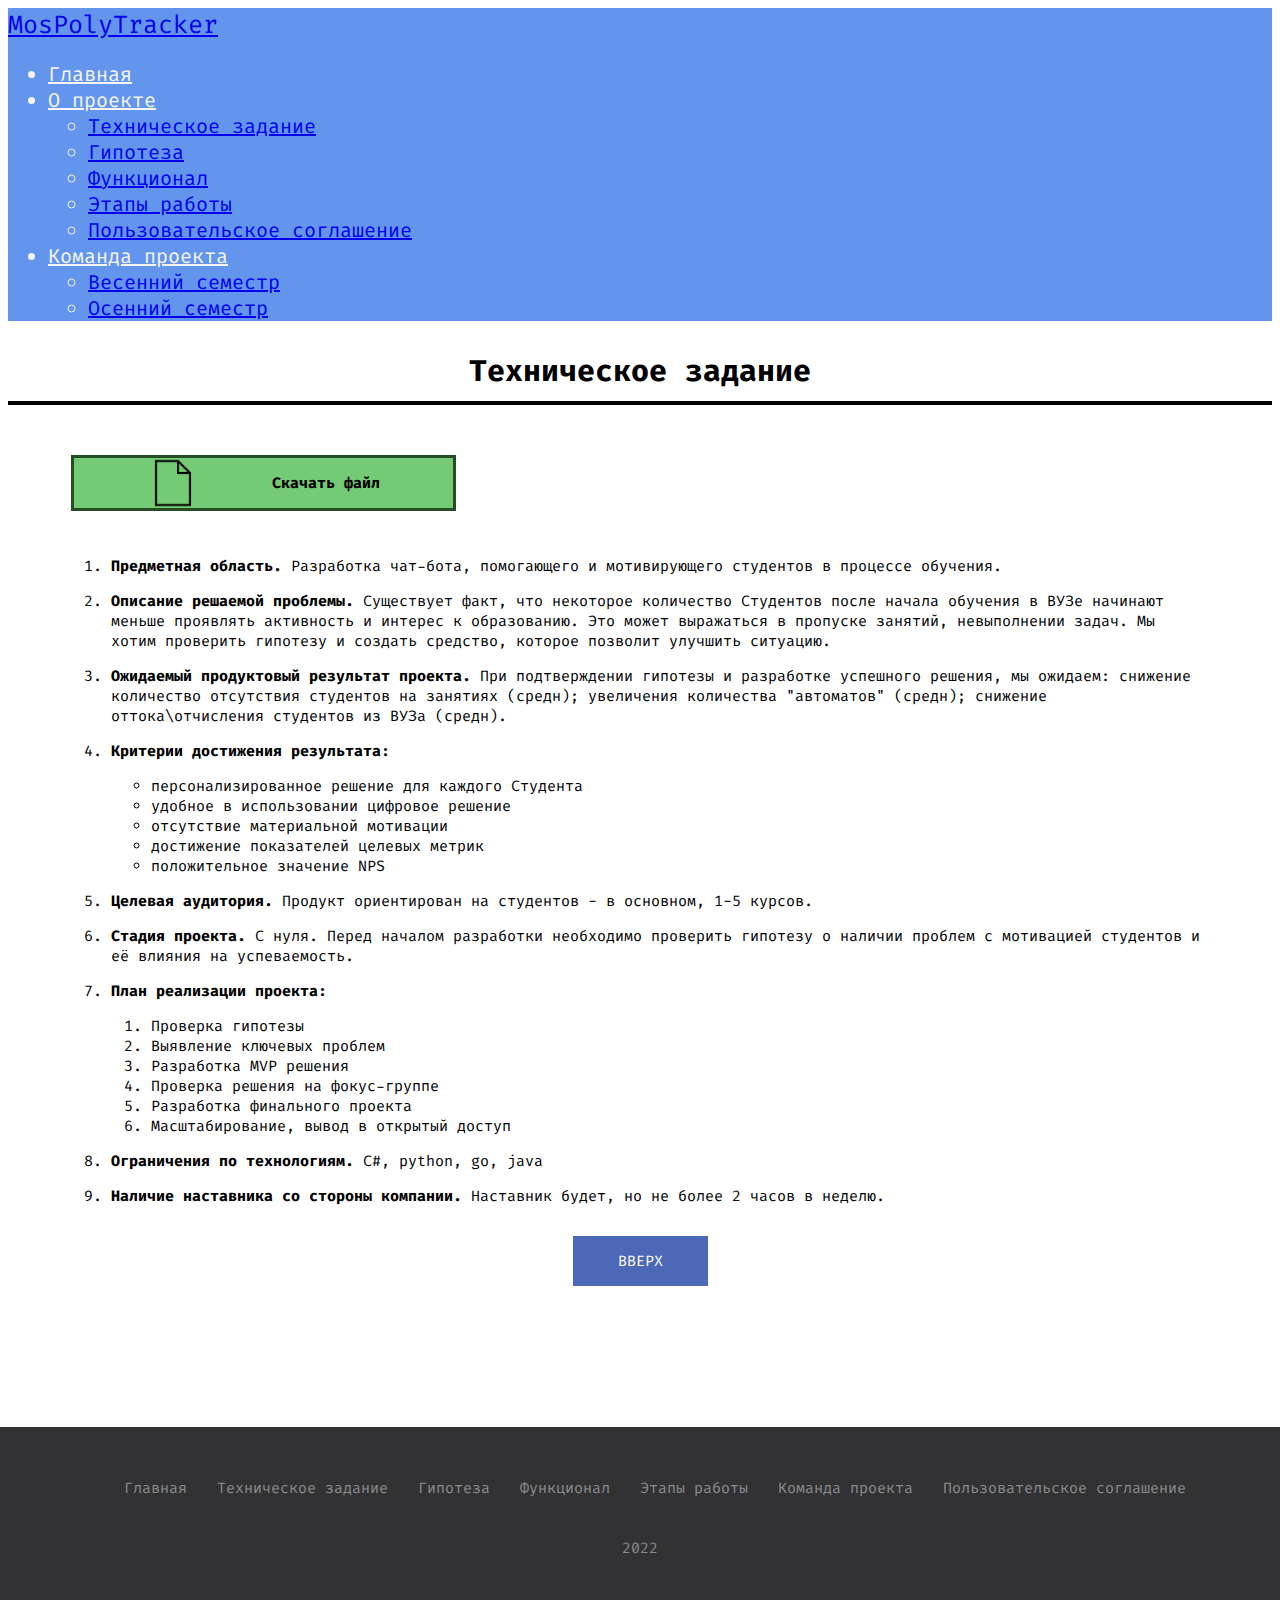
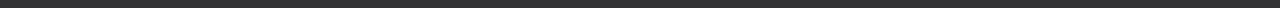
<file: tz.html>
<!DOCTYPE html>
<html lang="ru">
<head>
    <meta charset="UTF-8">
    <meta http-equiv="X-UA-Compatible" content="IE=edge">
    <meta name="viewport" content="width=device-width, initial-scale=1.0">
    <link href="https://cdn.jsdelivr.net/npm/bootstrap@5.0.1/dist/css/bootstrap.min.css" rel="stylesheet" integrity="sha384-+0n0xVW2eSR5OomGNYDnhzAbDsOXxcvSN1TPprVMTNDbiYZCxYbOOl7+AMvyTG2x" crossorigin="anonymous">
    <link rel="stylesheet" href="style.css">
    <link rel="icon" href="image/logo.png" type="image/x-icon">
    <title>MosPolyTracker | Техническое задание</title>
</head>
<body>

    <div class="wrapper">

        <header class="" id="header">
            <nav class="navbar navbar-expand-lg navbar-light bg-light navbar-my">
                <div class="container-fluid">
                  <a class="navbar-brand" href="#">MosPolyTracker</a>
                  <div class="" id="navbarSupportedContent">
                    <ul class="navbar-nav">
                      <li class="nav-item">
                        <a class="nav-link active" aria-current="page" href="index.html">Главная</a>
                      </li>
                      <li class="nav-item dropdown">
                        <a class="nav-link dropdown-toggle" href="#" id="navbarDropdown" role="button" data-bs-toggle="dropdown" aria-expanded="false">
                          О проекте
                        </a>
                        <ul class="dropdown-menu" aria-labelledby="navbarDropdown">
                          <li><a class="dropdown-item" href="tz.html">Техническое задание</a></li>
                          <li><a class="dropdown-item" href="gipoteza.html">Гипотеза</a></li>
                          <li><a class="dropdown-item" href="function.html">Функционал</a></li>
                          <li><a class="dropdown-item" href="steps.html">Этапы работы</a></li>
                          <li><a class="dropdown-item" href="sogl.html">Пользовательское соглашение</a></li>
                        </ul>
                      </li>
                      <li class="nav-item dropdown">
                        <a class="nav-link dropdown-toggle" href="#" id="navbarDropdown" role="button" data-bs-toggle="dropdown" aria-expanded="false">
                          Команда проекта
                        </a>
                        <ul class="dropdown-menu" aria-labelledby="navbarDropdown">
                          <li><a class="dropdown-item" href="team.html">Весенний семестр</a></li>
                          <li><a class="dropdown-item" href="team2.html">Осенний семестр</a></li>
                        </ul>
                      </li>
                    </ul>
                  </div>
                </div>
              </nav>
        </header>

        <main class='main'>

            <h2 class='h2'>Техническое задание</h2>

            <a class="task_main_link-file" href="files/КЕЙС.pdf" download>

                <img class="task_main_link-file_img" src="image/file-icon.png">
                
                <p class="">Скачать файл</p>
            
            </a>

            <div class="main__info-block info-block">

                <ol>
                
                <li><p class="info-block__p"><b>Предметная область.</b> Разработка чат-бота, помогающего и мотивирующего студентов в процессе обучения.</p></li>
    
                <li><p class="info-block__p"><b>Описание решаемой проблемы. </b>Существует факт, что некоторое количество Студентов после начала обучения в ВУЗе начинают меньше проявлять активность и интерес к образованию. Это может выражаться в пропуске занятий, невыполнении задач. Мы хотим проверить гипотезу и создать средство, которое позволит улучшить ситуацию.</p></li>
    
                <li><p class="info-block__p"><b>Ожидаемый продуктовый результат проекта. </b>При подтверждении гипотезы и разработке успешного решения, мы ожидаем: снижение количество отсутствия cтудентов на занятиях (средн); увеличения количества "автоматов" (средн); снижение оттока\отчисления cтудентов из ВУЗа (средн).</p></li>
    
                <li><p class="info-block__p"><b>Критерии достижения результата:</b>
                    
                    <ul>
    
                        <li>персонализированное решение для каждого Студента</li>
                        <li>удобное в использовании цифровое решение</li>
                        <li>отсутствие материальной мотивации</li>
                        <li>достижение показателей целевых метрик</li>
                        <li>положительное значение NPS</li>
    
                    </ul>
    
                    </p>
                </li>
    
                <li><p class="info-block__p"><b>Целевая аудитория. </b> Продукт ориентирован на студентов - в основном, 1-5 курсов.</p></li>
    
                <li><p class="info-block__p"><b>Стадия проекта. </b>С нуля. Перед началом разработки необходимо проверить гипотезу о наличии проблем с мотивацией студентов и её влияния на успеваемость.</p></li>
    
                <li><p class="info-block__p"><b>План реализации проекта:</b>
                    
                    <ol>
    
                        <li>Проверка гипотезы</li>
                        <li>Выявление ключевых проблем</li>
                        <li>Разработка MVP решения</li>
                        <li>Проверка решения на фокус-группе</li>
                        <li>Разработка финального проекта</li>
                        <li>Масштабирование, вывод в открытый доступ</li>
    
                    </ol>
    
                    </p>
                </li>
    
                <li><p class="info-block__p"><b>Ограничения по технологиям. </b>C#, python, go, java</p></li>
    
                <li><p class="info-block__p"><b>Наличие наставника со стороны компании. </b>Наставник будет, но не более 2 часов в неделю.</p></li>
    
                </ol>
            </div>
    
            </div>

            <div class="main_link-end">
            
              <a class="main_link-end_up" href="#header">ВВЕРХ</a>
  
            </div>

            

          </main>

          <footer class="footer">

            <div class="footer__block">
  
                <a class="footer__link" href="index.html">Главная</a>
  
                <a class="footer__link" href="tz.html">Техническое задание</a>
  
                <a class="footer__link" href="gipoteza.html">Гипотеза</a>
  
                <a class="footer__link" href="function.html">Функционал</a>
  
                <a class="footer__link" href="steps.html">Этапы работы</a>
  
                <a class="footer__link" href="team.html">Команда проекта</a>
  
                <a class="footer__link" href="sogl.html">Пользовательское соглашение</a>
  
  
            </div>
  
            <p class="footer__p">2022</p>
  
        </footer>
  
      </div>

    
    
</body>
<script src="https://cdn.jsdelivr.net/npm/bootstrap@5.0.1/dist/js/bootstrap.bundle.min.js" integrity="sha384-gtEjrD/SeCtmISkJkNUaaKMoLD0//ElJ19smozuHV6z3Iehds+3Ulb9Bn9Plx0x4" crossorigin="anonymous"></script>
</html>
</file>
<file: style.css>
/* BODY */
@import url("https://fonts.googleapis.com/css2?family=Fira+Code:wght@500&display=swap");
html
{
    font-size: 62.5% !important;
}

body
{
    font-size: 1.5rem !important;
    font-family: "Fira Code", monospace !important;
    min-width: 320px !important;
    display: grid;
    grid-template-columns: 1fr;
    justify-items: center;
}

/* NAVBAR */
.navbar-brand
{
    font-size: 2.5rem !important;
}

.nav-item
{
    margin-right: 2rem !important;
}

.dropdown-item
{
    font-size: 2rem !important;;
}

.navbar-my{
    background-color: cornflowerblue !important;
    color: whitesmoke !important;
    font-size: 2rem !important;
}

.nav-link{
    color: whitesmoke !important;
}

.nav-link:hover{
    color: black !important;
}

.wrapper
{
    max-width: 2000px !important;

}

.footer
{
    background-color: #323234;
    padding: 4%;
    display: flex;
    flex-direction: column;
    justify-items: center;
    margin-top: 10%;
    width: 100%;

}

.footer__block
{
    display: flex;
    flex-direction: row;
    width: 100%;
    justify-content: center;
    align-self: center;
}

@media (max-width: 1000px)
{
    .footer__block
    {
        display: grid;
        grid-template-columns: 1fr 1fr;
        justify-items: center;
    }
}

@media (max-width: 500px)
{
    .footer__block
    {
        display: grid;
        grid-template-columns: 1fr;
        justify-items: center;
    }
}

.footer__link
{
    color: rgb(137, 140, 142);
    text-decoration: none;
    margin-left: 3rem;
}

.footer__link:hover
{
    color: white;
}

.footer__p
{
    margin: 0;
    margin-top: 4rem;
    width: 100%;
    text-align: center;
    color: rgb(137, 140, 142);
}

/* MAIN INDEX.HTML*/

.main{
    display: flex;
    flex-direction: column;
    align-items: center;
    font-size: 1.5rem;
}

.main-block-git
{
    margin-top: 1.5rem;
    margin-bottom: 1.5rem;
}

.main-block-git__link
{
    background-color: rgb(41, 172, 41);
    padding: 1rem;
    color: white;
    text-decoration: none;
    transition: .3s;
}

.main-block-git__link:hover
{
    background-color: green;
    color: white;
}

/* CAROUSEL INDEX.HTML */

.carousel-my{
    width: 100%;
    background-image: url(image/carousel.png);
    background-size: 100%;
}

.item-carousel-my{
    width: 100%;
    height: 400px;
    background-color: rgba(13, 22, 27, 0.748);
    display: grid !important;
    align-items: center;
    justify-items: center;
}

.item-carousel-my___p
{
    width: 70%;
    color: white;
    font-size: 2rem;
}

/* LINK UP INDEX.HTML */
.main_link-end {
  display: flex;
  width: auto;
  justify-content: center;
}
.main_link-end_up {
  width: auto;
  padding: 1em;
  padding-left: 3em;
  padding-right: 3em;
  margin-top: 1em;
  margin-bottom: 1em;
  background-color: #4e68b8;
  color: white;
  text-decoration: none;
  transition: 0.5s;
}
.main_link-end_up:hover {
  background-color: #b84e4e;
  color: white;
}
/* MEDIA INDEX.HTML*/
@media (max-width: 1200px) {
    .carousel-my{
        background-size: 100% 450px;
    }
    .item-carousel-my{
        height: 450px;
    }
}

@media (max-width: 1000px) {
    .carousel-my{
        background-size: 100% 550px;
        background-image: url(image/carousel2.png);
    }
    .item-carousel-my{
        height: 550px;
    }
}

@media (max-width: 800px) {
    body
    {
    font-size: 1rem !important;
    }   
    .carousel-my{
        background-size: 100% 350px;
        background-image: url(image/carousel.png);
    }
    .item-carousel-my{
        height: 350px;
    }
    .item-carousel-my___p{
        font-size: 1rem !important;
    }
    .dropdown-item
    {
        font-size: 1.5rem !important;
    }
    .navbar-my
    {
        font-size: 1.5rem !important;
    }
}

@media (max-width: 550px) {
    .carousel-my{
        background-size: 100% 350px;
        background-image: url(image/carousel2.png);
    }
    .item-carousel-my{
        height: 350px;
    }
    .item-carousel-my___p{
        font-size: 1rem !important;
    }
}

@media (max-width: 400px) {
    .carousel-my{
        background-size: 100% 350px;
        background-image: url(image/carousel3.png);
    }
    .item-carousel-my{
        height: 350px;
    }
    .item-carousel-my___p{
        font-size: 1rem !important;
    }
}

.main__block-index
{
    margin-top: 1rem;
    margin-left: 5%;
    margin-right: 5%;
    width: 90%;
}

.main__block-video
{
    margin-left: 5%;
    margin-right: 5%;
    width: 90%;
    display: grid;
    grid-template-columns: 1fr;
}

.video-block__video
{
    justify-self: center;
    width: 70%;
}

@media (max-width:800px)
{
    .video-block__video
    {
        width: 100%;
    }
}

/* ----------------------------------TEAM.HTML----------------------------------------- */
.h2
{
    margin-top: 1rem;
    font-size: 3rem;
    border-bottom: 0.4rem black solid;
    width: 100%;
    text-align: center;
    padding-bottom: 1rem;
}

.ol_p-head {
    text-align: left;
    text-indent: 2em;
    margin-left: 5%;
    margin-right: 5%;
    width: 90%;
}

.h3
{
    width: 100%;
    text-align: center;
    margin-top: 1rem;
    margin-bottom: 2rem;
    font-size: 2rem;
}

.accordion
{
    width: 100% !important;
    font-size: 1.5rem !important;
}

.accordion-btn-text
{
    font-size: 1.5rem !important;
}

.table-people {
    border-collapse: collapse;
    width: 100%;
    text-align: center;
    background-color: #c5e1fa;
  }

.table-people__th
{
    background-color: rgb(65, 163, 233);
}


tr:hover {
    background-color: white;
  }

.table-people__th:hover
{
    background-color: rgb(65, 163, 233);
}

td, th {
    padding-top: 0.3em;
    padding-bottom: 0.3em;
    border: 2px solid black;
  }
  
.td-fi {
    text-align: start;
    padding-left: 3%;
  }  


/* -------------------------------TZ.HTML------------------------------------------------------  */
.main__info-block
{
    margin-left: 5%;
    margin-right: 5%;
    margin-top: 3rem;
}

.task_main_link-file {
    display: flex;
    flex-direction: row;
    width: 30%;
    align-items: center;
    justify-content: space-evenly;
    min-width: 160px;
    background-color: #75ca75;
    transition: 0.5s;
    border: solid 3px #254e25;
    color: black;
    font-weight: bold;
    outline: none;
    font-size: 1em;
    text-decoration: none;
    align-self: flex-start;
    margin-left: 5%;
    margin-top: 2.5rem;
  }
  .task_main_link-file:hover {
    background-color: #ca7575;
    color: black;
  }
  .task_main_link-file:active {
    outline: none;
  }
  .task_main_link-file:focus {
    outline: none;
    background-color: white;
  }
  .task_main_link-file_img {
    width: 50px;
  }

/* -------------------------------gipoteza.HTML------------------------------------------------------  */

.main__block-gip
{
    margin-left: 5%;
    margin-right: 5%;
    width: 90%;
    display: flex;
    flex-direction: column;
    align-items: center;
}

.block-gip__block
{
    display: grid;
    grid-template-columns: 1fr 1fr;
    width: 100%;
    justify-items: center;
    background-color: rgb(218, 215, 215);
    padding: 1rem;
}

.block-gip__block__link
{
    text-decoration: none;
}

.block-gip__block__link:hover
{
    color: black;
}



.block-gip__text
{
    text-indent: 4rem;
    align-self: flex-start;
}

.block-gip__h5
{
    margin-top: 1rem;
    font-size: 2rem;
    font-weight: bold;
    margin-bottom: 1rem;
}

/* FUNCTION.HTML */

.image-func
{
    width: 100%;
    max-width: 70rem;
}

/* STEPS.HTML */

.block-gip__block-file
{
    display: grid;
    grid-template-columns: 1fr 1fr;
    justify-items: center;
}

@media (max-width:500px)
{
    .block-gip__block-file
    {
        display: grid;
        grid-template-columns: 1fr;
    }
}

.block-gip__h6{
    margin-top: 1rem;
    font-size: 1.5rem;
    font-weight: bold;
    margin-bottom: 1rem;
    margin-left: 0px;
    text-indent: 4rem;
    align-self: flex-start;
}
</file>
